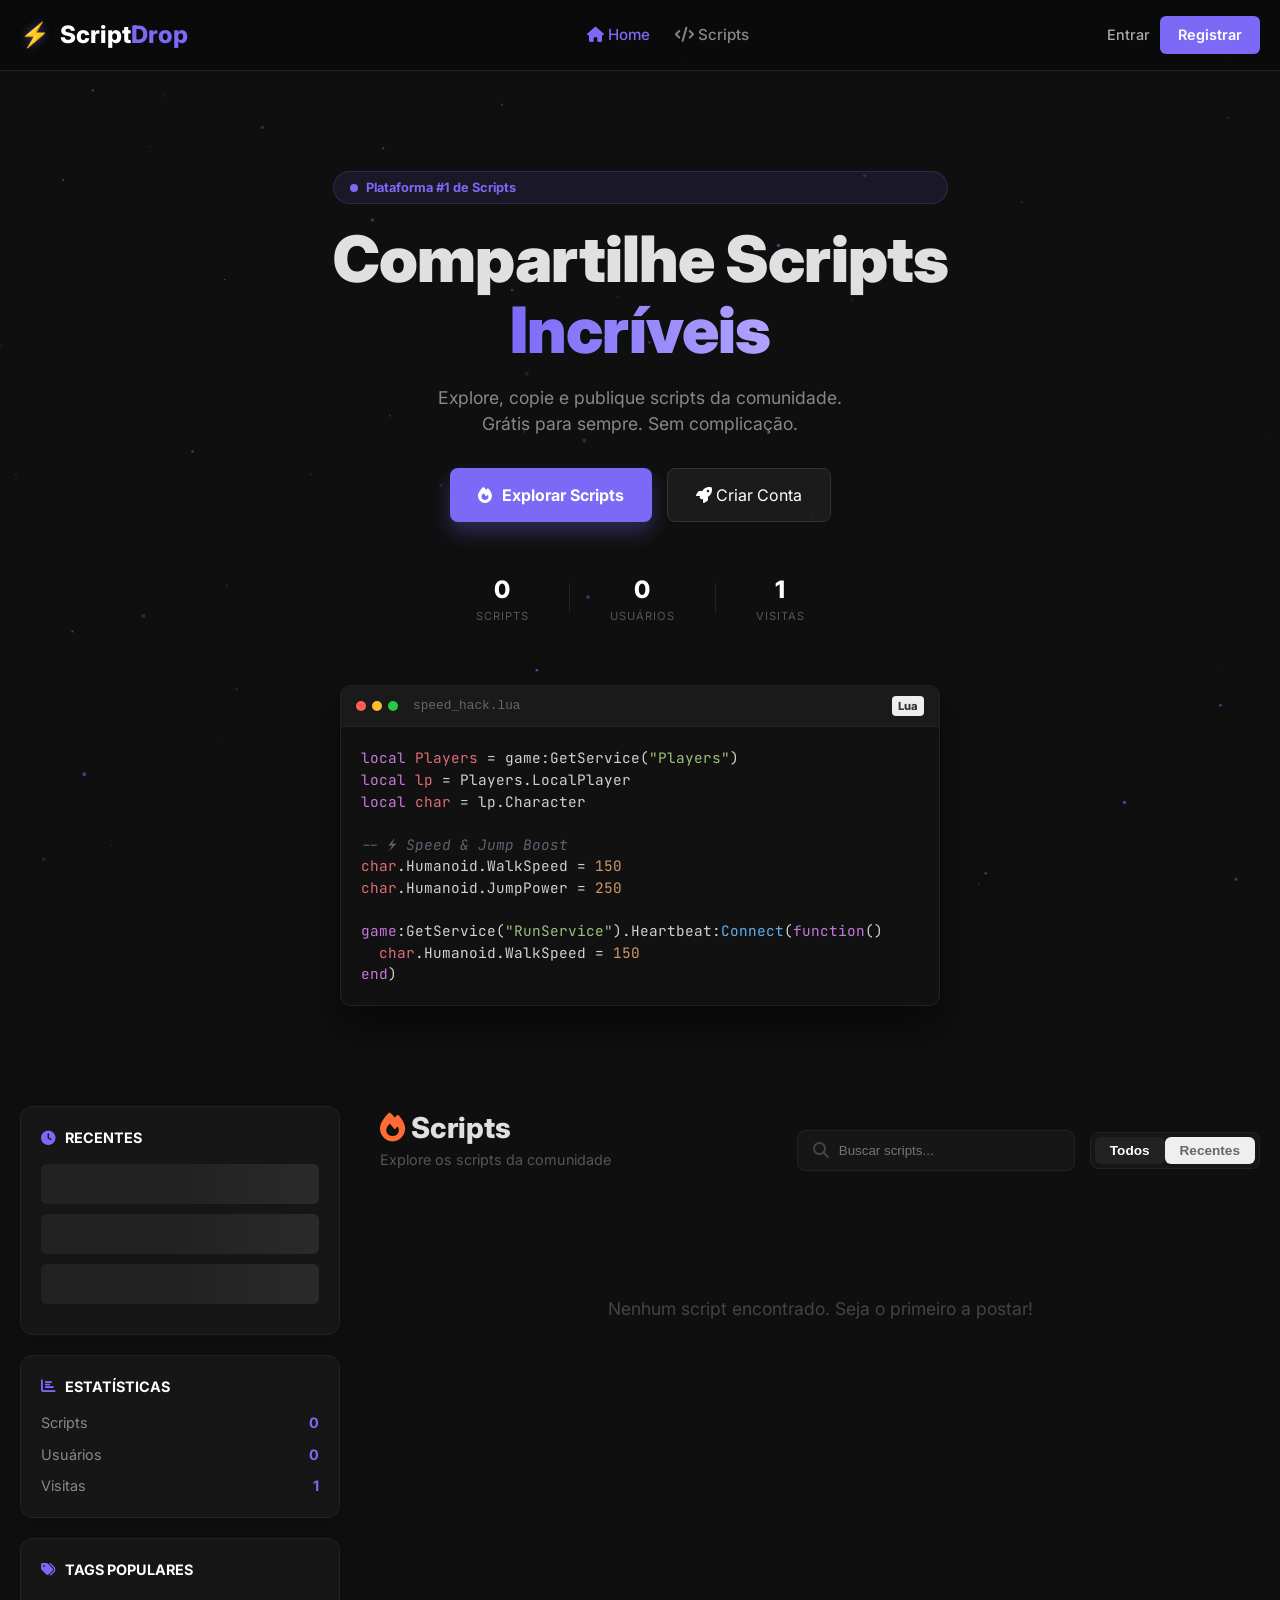
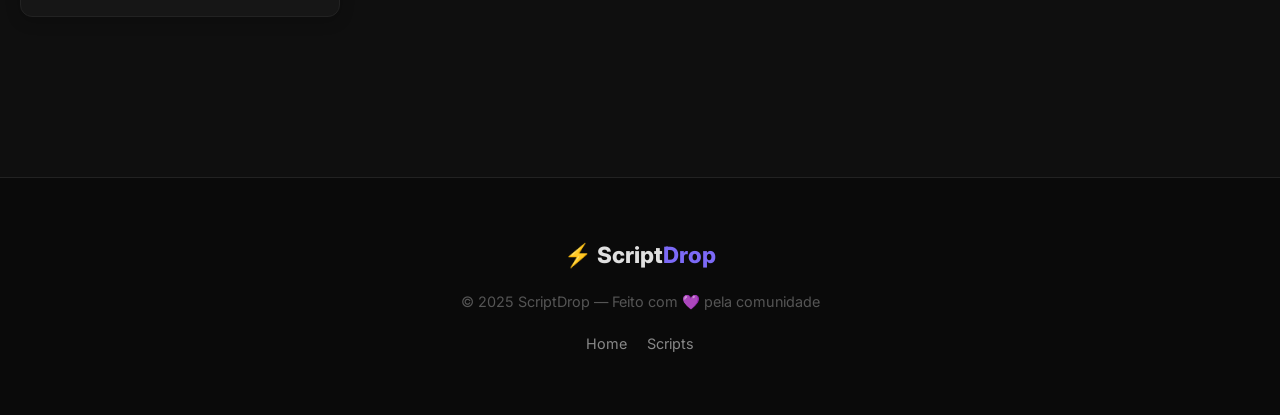
<file: index.html>
<!DOCTYPE html>
<html lang="pt-BR">
<head>
<meta charset="UTF-8"/>
<meta name="viewport" content="width=device-width,initial-scale=1"/>
<title>ScriptDrop — Scripts Premium</title>

<!-- Open Graph / Discord Rich Embed -->
<meta property="og:type" content="website">
<meta property="og:site_name" content="ScriptDrop">
<meta property="og:title" content="ScriptDrop — Plataforma #1 de Scripts">
<meta property="og:description" content="Explore, copie e publique scripts premium da comunidade. Grátis, rápido e seguro.">
<meta property="og:image" content="https://raw.githubusercontent.com/PKHHonors/ScriptDrop/main/preview-banner.png"> <!-- Substitua por uma URL de imagem real se possível -->
<meta property="og:url" content="https://scriptdrop.com">
<meta name="theme-color" content="#7c6af7">
<meta name="twitter:card" content="summary_large_image">

<link rel="icon" type="image/svg+xml" href="favicon.svg"/>
<link rel="stylesheet" href="style.css"/>
<link href="https://fonts.googleapis.com/css2?family=Inter:wght@300;400;500;600;700;800;900&family=JetBrains+Mono:wght@400;500;700&display=swap" rel="stylesheet"/>
<link rel="stylesheet" href="https://cdnjs.cloudflare.com/ajax/libs/font-awesome/6.5.0/css/all.min.css"/>
</head>
<body>

<!-- PARTICLES BG -->
<canvas id="particles"></canvas>

<!-- NAVBAR -->
<nav class="navbar" id="navbar">
  <div class="nav-inner">
    <a class="nav-logo" href="./">
      <div class="logo-glow">⚡</div>
      <span>Script<span class="acc">Drop</span></span>
    </a>
    <div class="nav-links">
      <a href="./" class="nl active"><i class="fas fa-home"></i> Home</a>
      <a href="#scripts" class="nl"><i class="fas fa-code"></i> Scripts</a>
    </div>
    <div class="nav-right">
      <div id="nav-guest" class="nav-auth">
        <a href="login" class="btn-ghost-sm">Entrar</a>
        <a href="register" class="btn-primary-sm">Registrar</a>
      </div>
      <div id="nav-logged" class="nav-user-area" style="display:none">
        <button class="btn-admin-nav" id="navAdminBtn" onclick="location.href='settings'"><i class="fas fa-crown"></i> Admin</button>
        <button class="btn-post-nav" onclick="openPostModal()"><i class="fas fa-plus"></i> Postar</button>
        <div class="nav-avatar-wrap" id="navAvatarWrap">
          <div class="nav-avatar" id="navAvatar"></div>
          <span id="navName"></span>
          <i class="fas fa-chevron-down nav-chev"></i>
          <div class="nav-dropdown" id="navDropdown">
            <a href="profile"><i class="fas fa-user"></i> Meu Perfil</a>
            <a href="settings"><i class="fas fa-cog"></i> Configurações</a>
            <div class="dd-divider"></div>
            <a onclick="logout()" style="color:#ff6b6b;cursor:pointer"><i class="fas fa-sign-out-alt"></i> Sair</a>
          </div>
        </div>
      </div>
    </div>
  </div>
</nav>

<!-- HERO -->
<section class="hero">
  <div class="hero-orbs">
    <div class="orb o1"></div>
    <div class="orb o2"></div>
    <div class="orb o3"></div>
  </div>
  <div class="hero-content">
    <div class="hero-badge animate-fade-up" style="animation-delay:.1s">
      <span class="pulse-dot"></span> Plataforma #1 de Scripts
    </div>
    <h1 class="hero-title animate-fade-up" style="animation-delay:.2s">
      Compartilhe Scripts<br/><span class="grad-text">Incríveis</span>
    </h1>
    <p class="hero-sub animate-fade-up" style="animation-delay:.3s">
      Explore, copie e publique scripts da comunidade.<br/>Grátis para sempre. Sem complicação.
    </p>
    <div class="hero-btns animate-fade-up" style="animation-delay:.4s">
      <a href="#scripts" class="btn-hero-primary"><i class="fas fa-fire"></i> Explorar Scripts</a>
      <a href="register" class="btn-hero-ghost"><i class="fas fa-rocket"></i> Criar Conta</a>
    </div>
    <div class="hero-stats animate-fade-up" style="animation-delay:.5s">
      <div class="hstat"><span id="statScripts" class="hstat-num">0</span><small>Scripts</small></div>
      <div class="hstat-sep"></div>
      <div class="hstat"><span id="statUsers" class="hstat-num">0</span><small>Usuários</small></div>
      <div class="hstat-sep"></div>
      <div class="hstat"><span id="statVisits" class="hstat-num">0</span><small>Visitas</small></div>
    </div>
  </div>
  <div class="hero-code animate-fade-up" style="animation-delay:.3s">
    <div class="code-win">
      <div class="code-bar">
        <div class="code-dots"><span class="cd r"></span><span class="cd y"></span><span class="cd g"></span></div>
        <span class="code-fname">speed_hack.lua</span>
        <span class="code-lang">Lua</span>
      </div>
      <pre class="code-body"><span class="t-kw">local</span> <span class="t-var">Players</span> = game:GetService(<span class="t-str">"Players"</span>)
<span class="t-kw">local</span> <span class="t-var">lp</span> = Players.LocalPlayer
<span class="t-kw">local</span> <span class="t-var">char</span> = lp.Character

<span class="t-cm">-- ⚡ Speed &amp; Jump Boost</span>
<span class="t-var">char</span>.Humanoid.WalkSpeed = <span class="t-num">150</span>
<span class="t-var">char</span>.Humanoid.JumpPower = <span class="t-num">250</span>

<span class="t-kw">game</span>:GetService(<span class="t-str">"RunService"</span>).Heartbeat:<span class="t-fn">Connect</span>(<span class="t-kw">function</span>()
  <span class="t-var">char</span>.Humanoid.WalkSpeed = <span class="t-num">150</span>
<span class="t-kw">end</span>)</pre>
    </div>
  </div>
</section>

<!-- MAIN CONTENT -->
<main class="main-wrap" id="scripts">
  <!-- SIDEBAR -->
  <aside class="sidebar">
    <div class="sidebar-card">
      <div class="sc-title"><i class="fas fa-clock"></i> Recentes</div>
      <div id="recentList"><div class="sk-item"></div><div class="sk-item"></div><div class="sk-item"></div></div>
    </div>
    <div class="sidebar-card">
      <div class="sc-title"><i class="fas fa-chart-bar"></i> Estatísticas</div>
      <div class="stats-list">
        <div class="stat-row"><span>Scripts</span><span id="sideStatScripts" class="stat-val">0</span></div>
        <div class="stat-row"><span>Usuários</span><span id="sideStatUsers" class="stat-val">0</span></div>
        <div class="stat-row"><span>Visitas</span><span id="sideStatVisits" class="stat-val">0</span></div>
      </div>
    </div>
    <div class="sidebar-card">
      <div class="sc-title"><i class="fas fa-tags"></i> Tags Populares</div>
      <div class="tags-cloud" id="tagCloud"></div>
    </div>
  </aside>

  <!-- FEED -->
  <section class="feed-area">
    <div class="feed-top">
      <div>
        <h2 class="feed-title"><i class="fas fa-fire" style="color:#ff6b35"></i> Scripts</h2>
        <p class="feed-sub">Explore os scripts da comunidade</p>
      </div>
      <div class="feed-controls">
        <div class="search-wrap">
          <i class="fas fa-search"></i>
          <input type="text" id="searchInput" placeholder="Buscar scripts..." oninput="renderFeed()"/>
        </div>
        <div class="filter-tabs">
          <button class="ftab active" onclick="setFilter('all',this)">Todos</button>
          <button class="ftab" onclick="setFilter('recent',this)">Recentes</button>
        </div>
      </div>
    </div>
    <div id="scriptGrid" class="script-grid"></div>
  </section>
</main>

<!-- MODAL POSTAR -->
<div class="modal-bg" id="postModal">
  <div class="modal-box animate-scale">
    <div class="modal-head">
      <h3><i class="fas fa-upload"></i> Publicar Script</h3>
      <button class="modal-x" onclick="closePostModal()"><i class="fas fa-times"></i></button>
    </div>
    <div class="modal-body">
      <div class="fg"><label>Título *</label><input id="mTitle" placeholder="Ex: Speed Hack — Blox Fruits"/></div>
      <div class="fg"><label>Jogo / Categoria *</label><input id="mGame" placeholder="Ex: Blox Fruits, Universal..."/></div>
      <div class="fg"><label>Tags <span class="opt">(separadas por vírgula)</span></label><input id="mTags" placeholder="Ex: speed, hack, op"/></div>
      <div class="fg"><label>Imagem de Capa <span class="opt">(URL)</span></label><input id="mImage" placeholder="https://..."/></div>
      <div class="fg"><label>Descrição</label><input id="mDesc" placeholder="O que esse script faz?"/></div>
      <div class="fg"><label>Script (Código) *</label><textarea id="mCode" placeholder="Cole o script aqui..."></textarea></div>
      <button class="btn-submit" onclick="submitPost()"><i class="fas fa-paper-plane"></i> Publicar</button>
    </div>
  </div>
</div>

<!-- FOOTER -->
<footer class="footer">
  <div class="footer-inner">
    <div class="footer-logo">⚡ Script<span class="acc">Drop</span></div>
    <p>© 2025 ScriptDrop — Feito com 💜 pela comunidade</p>
    <div class="footer-links">
      <a href="./">Home</a>
      <a href="#scripts">Scripts</a>
    </div>
  </div>
</footer>

<script src="app.js"></script>
</body>
</html>
</file>
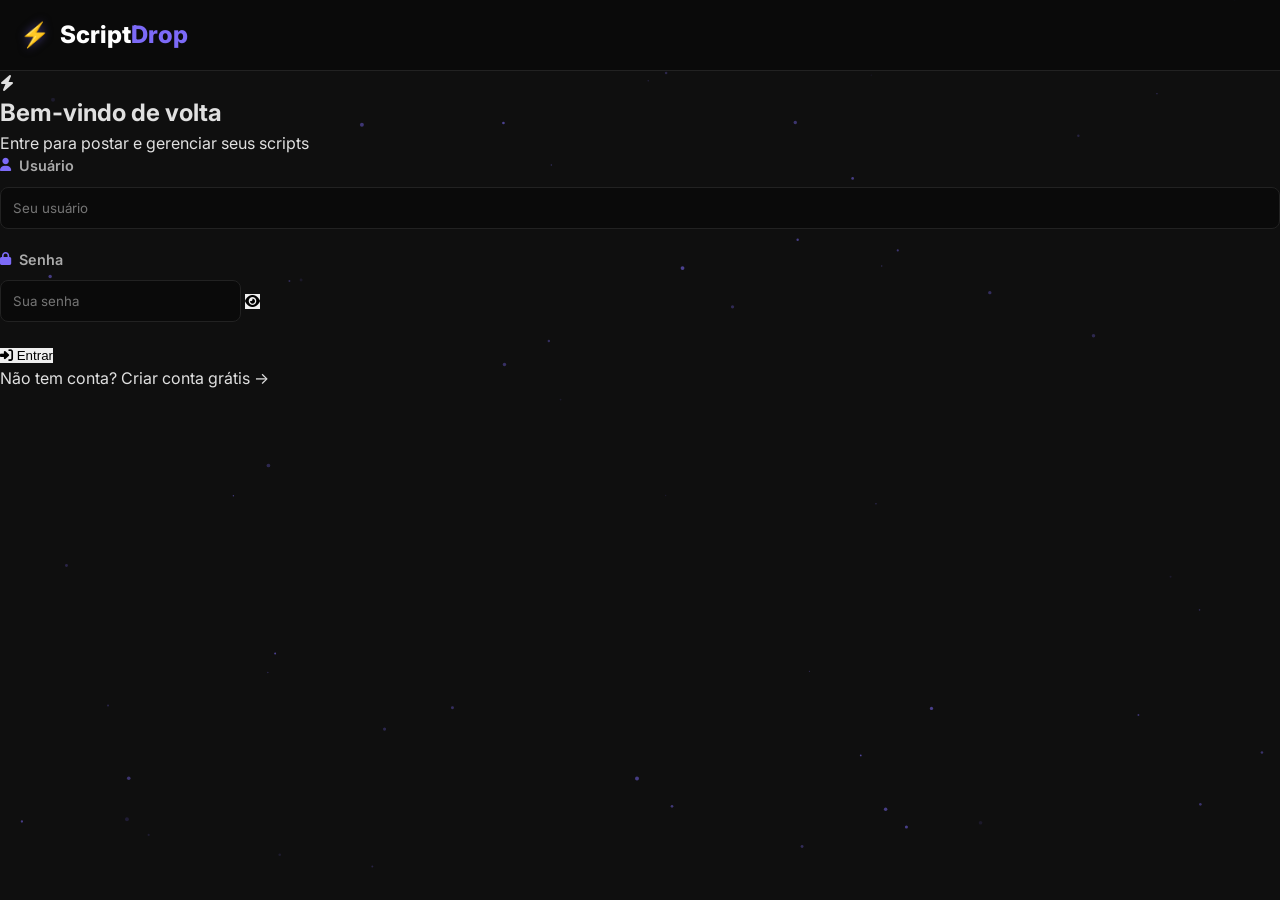
<file: login.html>
<!DOCTYPE html>
<html lang="pt-BR">
<head>
<meta charset="UTF-8"/>
<meta name="viewport" content="width=device-width,initial-scale=1"/>
<title>Login — ScriptDrop</title>

<!-- Open Graph / Discord Rich Embed -->
<meta property="og:site_name" content="ScriptDrop">
<meta property="og:title" content="Entrar no ScriptDrop">
<meta property="og:description" content="Faça login para gerenciar seus scripts e interagir com a comunidade.">
<meta name="theme-color" content="#7c6af7">

<link rel="icon" type="image/svg+xml" href="favicon.svg"/>
<link rel="stylesheet" href="style.css"/>
<link href="https://fonts.googleapis.com/css2?family=Inter:wght@300;400;500;600;700;800;900&family=JetBrains+Mono:wght@400;500;700&display=swap" rel="stylesheet"/>
<link rel="stylesheet" href="https://cdnjs.cloudflare.com/ajax/libs/font-awesome/6.5.0/css/all.min.css"/>
</head>
<body class="auth-body">
<canvas id="particles"></canvas>
<div class="auth-orbs"><div class="orb o1"></div><div class="orb o2"></div><div class="orb o3"></div></div>

<nav class="navbar">
  <div class="nav-inner">
    <a class="nav-logo" href="./"><div class="logo-glow">⚡</div><span>Script<span class="acc">Drop</span></span></a>
  </div>
</nav>

<main class="auth-main">
  <div class="auth-card animate-scale">
    <div class="auth-icon-wrap"><div class="auth-icon"><i class="fas fa-bolt"></i></div></div>
    <h2 class="auth-title">Bem-vindo de volta</h2>
    <p class="auth-sub">Entre para postar e gerenciar seus scripts</p>
    <div class="fg">
      <label><i class="fas fa-user"></i> Usuário</label>
      <input type="text" id="username" placeholder="Seu usuário" autocomplete="off"/>
    </div>
    <div class="fg">
      <label><i class="fas fa-lock"></i> Senha</label>
      <div class="input-eye">
        <input type="password" id="password" placeholder="Sua senha" onkeydown="if(event.key==='Enter')login()"/>
        <button class="eye-btn" onclick="togglePass('password',this)"><i class="fas fa-eye"></i></button>
      </div>
    </div>
    <p id="error" class="err-msg"></p>
    <button class="btn-auth" onclick="login()"><i class="fas fa-sign-in-alt"></i> Entrar</button>
    <p class="auth-switch">Não tem conta? <a href="register">Criar conta grátis →</a></p>
  </div>
</main>

<script src="app.js"></script>
</body>
</html>
</file>
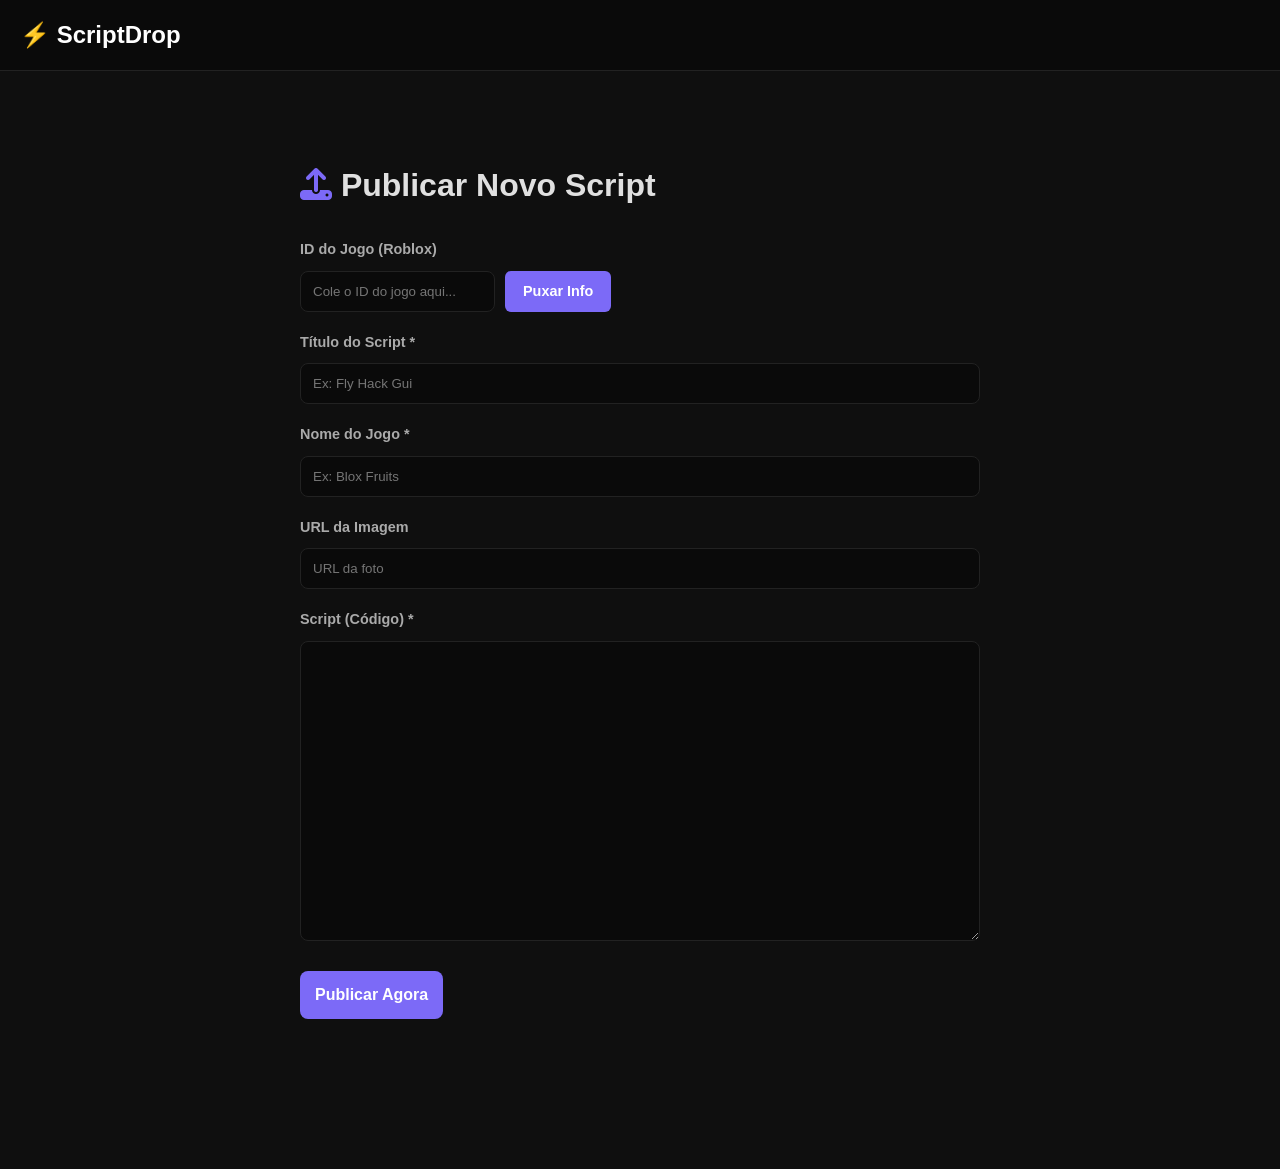
<file: post.html>
<!DOCTYPE html>
<html lang="pt-BR">
<head>
<meta charset="UTF-8"/><title>Postar Script — ScriptDrop</title>
<link rel="stylesheet" href="style.css"/>
<link rel="stylesheet" href="https://cdnjs.cloudflare.com/ajax/libs/font-awesome/6.5.0/css/all.min.css"/>
</head>
<body>
<nav class="navbar"><div class="nav-inner"><a class="nav-logo" href="./">⚡ ScriptDrop</a></div></nav>
<div class="main-wrap" style="display:block; max-width:800px; margin: 50px auto;">
  <div class="settings-card" style="padding:40px">
    <h1 style="margin-bottom:30px"><i class="fas fa-upload" style="color:#7c6af7"></i> Publicar Novo Script</h1>
    <div class="fg">
      <label>ID do Jogo (Roblox)</label>
      <div style="display:flex; gap:10px">
        <input id="mGameId" placeholder="Cole o ID do jogo aqui...">
        <button class="btn-primary-sm" onclick="autoFetchGame()">Puxar Info</button>
      </div>
    </div>
    <div class="fg"><label>Título do Script *</label><input id="mTitle" placeholder="Ex: Fly Hack Gui"></div>
    <div class="fg"><label>Nome do Jogo *</label><input id="mGame" placeholder="Ex: Blox Fruits"></div>
    <div class="fg"><label>URL da Imagem</label><input id="mImage" placeholder="URL da foto"></div>
    <div class="fg"><label>Script (Código) *</label><textarea id="mCode" style="height:300px"></textarea></div>
    <button class="btn-submit" onclick="submitPost()">Publicar Agora</button>
  </div>
</div>
<script src="app.js"></script>
<script>
async function autoFetchGame() {
  const id = document.getElementById('mGameId').value.trim();
  if(!id) return;
  showNotification("Buscando dados do Roblox...");
  const gameInfo = await fetchRobloxGame(id);
  if(gameInfo) {
    document.getElementById('mGame').value = gameInfo.name;
    document.getElementById('mImage').value = gameInfo.image;
    showNotification("Dados carregados!");
  } else {
    showNotification("Não consegui encontrar o jogo.", "error");
  }
}
</script>
</body>
</html>
</file>
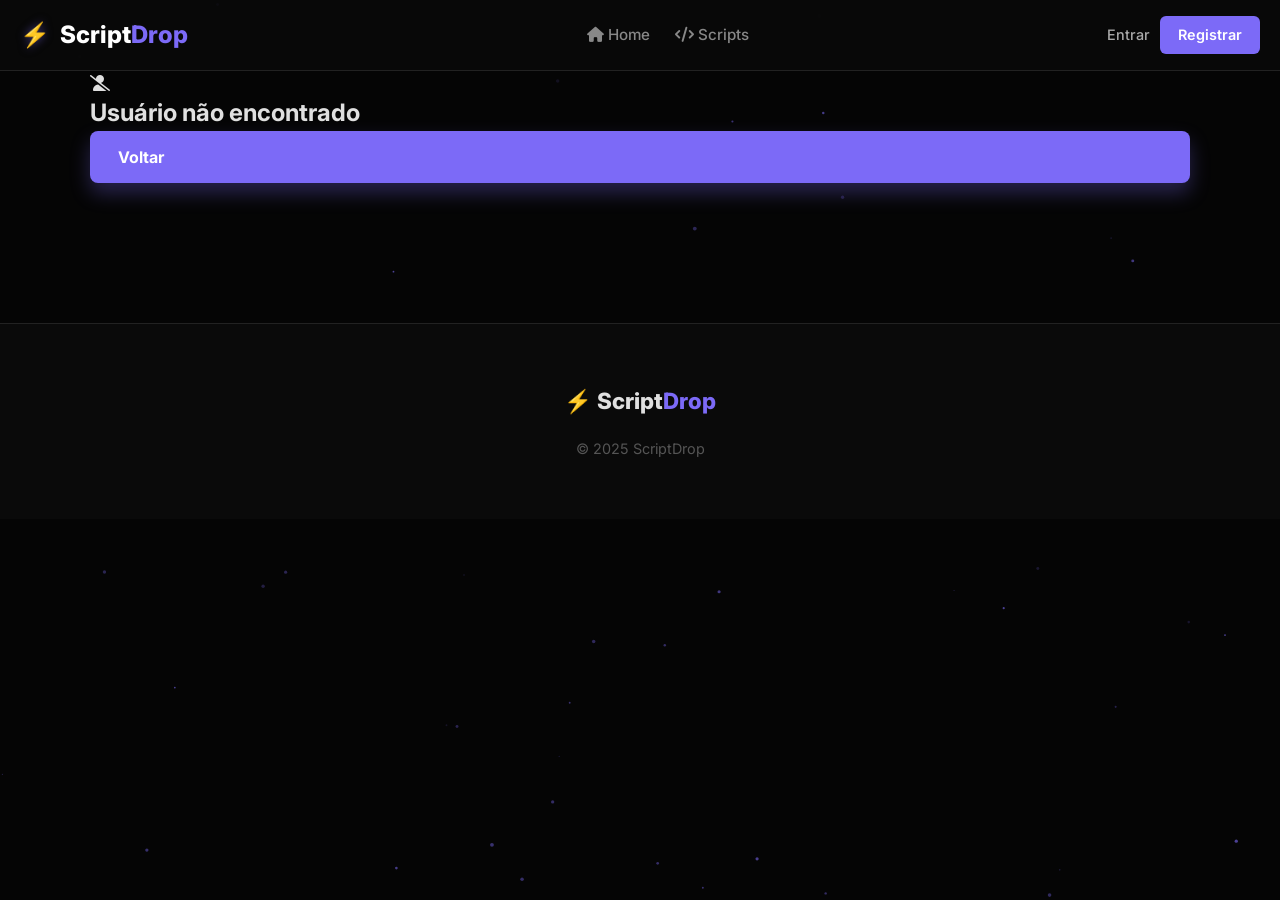
<file: profile.html>
<!DOCTYPE html>
<html lang="pt-BR">
<head>
<meta charset="UTF-8"/>
<meta name="viewport" content="width=device-width,initial-scale=1"/>
<title>Perfil — ScriptDrop</title>

<!-- Open Graph / Discord Rich Embed -->
<meta property="og:type" content="profile">
<meta property="og:site_name" content="ScriptDrop">
<meta property="og:title" content="Ver Perfil no ScriptDrop">
<meta property="og:description" content="Confira os scripts e conquistas deste usuário na comunidade ScriptDrop.">
<meta property="og:image" content="https://raw.githubusercontent.com/PKHHonors/ScriptDrop/main/preview-banner.png">
<meta name="theme-color" content="#7c6af7">
<meta name="twitter:card" content="summary">

<link rel="icon" type="image/svg+xml" href="favicon.svg"/>
<link rel="stylesheet" href="style.css"/>
<link href="https://fonts.googleapis.com/css2?family=Inter:wght@300;400;500;600;700;800;900&family=JetBrains+Mono:wght@400;500;700&display=swap" rel="stylesheet"/>
<link rel="stylesheet" href="https://cdnjs.cloudflare.com/ajax/libs/font-awesome/6.5.0/css/all.min.css"/>
</head>
<style>
  :root {
    --glass: rgba(22, 22, 22, 0.8);
    --border: rgba(255, 255, 255, 0.1);
    --primary: #7c6af7;
  }
  
  body { background: #050505; }

  #profileWrap {
    animation: fadeUp 0.8s ease;
    max-width: 1100px;
    margin: 0 auto;
    padding: 0 0 60px 0;
  }

  .profile-banner {
    height: 320px !important;
    background: linear-gradient(135deg, #121212, #000);
    border-bottom: 1px solid var(--border);
    overflow: hidden;
    width: 100%;
    background-size: cover !important;
    background-position: center !important;
  }

  .profile-header {
    display: flex;
    flex-direction: row;
    align-items: center;
    background: var(--glass);
    backdrop-filter: blur(20px);
    border: 1px solid var(--border);
    border-radius: 24px;
    padding: 40px;
    gap: 35px;
    margin: -100px 20px 0 20px;
    box-shadow: 0 25px 50px rgba(0,0,0,0.6);
    position: relative;
    z-index: 10;
  }

  .profile-av-wrap { flex-shrink: 0; }

  .profile-av {
    width: 160px !important;
    height: 160px !important;
    border-radius: 40px !important;
    border: 6px solid #161616 !important;
    font-size: 3rem !important;
    background: var(--primary);
    color: #fff;
    font-weight: 800;
    box-shadow: 0 10px 20px rgba(0,0,0,0.3);
    display: flex;
    align-items: center;
    justify-content: center;
    overflow: hidden;
    flex-shrink: 0;
    transition: transform 0.3s ease;
  }
  .profile-av:hover { transform: scale(1.05) rotate(-2deg); }
  .profile-av img { width: 100%; height: 100%; object-fit: cover; }

  .profile-info { flex-grow: 1; }
  
  .profile-name-row { 
    display: flex; 
    align-items: center; 
    gap: 15px; 
    margin-bottom: 12px;
    flex-wrap: wrap;
  }
  
  .profile-name { font-size: 2.8rem; font-weight: 950; margin: 0; line-height: 1; letter-spacing: -1px; }
  .profile-badge { background: linear-gradient(135deg, var(--primary), #a855f7); color: #fff; padding: 6px 14px; border-radius: 8px; font-size: 0.8rem; font-weight: 800; text-transform: uppercase; letter-spacing: 0.5px; box-shadow: 0 4px 15px rgba(124, 106, 247, 0.3); }
  
  .profile-bio { color: #888; font-size: 1.1rem; margin-bottom: 25px; max-width: 650px; line-height: 1.6; }

  .profile-stats-row { display: flex; gap: 30px; }
  .pstat { display: flex; flex-direction: column; align-items: flex-start; }
  .pstat span { font-size: 1.5rem; font-weight: 900; color: #fff; line-height: 1.2; }
  .pstat small { color: #444; text-transform: uppercase; font-size: 0.7rem; font-weight: 800; letter-spacing: 1px; }

  .btn-edit-profile {
    background: rgba(124, 106, 247, 0.1);
    border: 1px solid var(--border);
    color: #fff;
    display: flex; align-items: center; gap: 8px;
    padding: 12px 20px;
    border-radius: 12px;
    height: fit-content;
    font-weight: 700;
  }
  .btn-edit-profile:hover { background: var(--primary); transform: translateY(-3px); }

  /* Discord Badge & Tooltip */
  .discord-badge { 
    background: #5865F2; 
    color: #fff; 
    padding: 6px 12px; 
    border-radius: 8px; 
    font-size: 0.8rem; 
    font-weight: 800; 
    display: flex; 
    align-items: center; 
    gap: 8px; 
    cursor: help;
    position: relative;
  }
  .discord-badge::after {
    content: "Badge ganha ao conectar sua conta com o Bot oficial do ScriptDrop!";
    position: absolute; bottom: 125%; left: 50%; transform: translateX(-50%);
    background: #111; color: #fff; padding: 10px; border-radius: 8px; font-size: 0.7rem;
    width: 180px; text-align: center; opacity: 0; visibility: hidden; transition: 0.3s; z-index: 100; border: 1px solid var(--border);
  }
  .discord-badge:hover::after { opacity: 1; visibility: visible; }

  /* Discord Card abaixo da Bio */
  .discord-info-card {
    display: flex; align-items: center; gap: 12px;
    background: rgba(88, 101, 242, 0.1);
    border: 1px solid rgba(88, 101, 242, 0.2);
    padding: 8px 16px; border-radius: 50px;
    width: fit-content; margin-top: 15px;
    animation: fadeIn 0.5s ease;
  }
  .discord-info-card img { width: 24px; height: 24px; border-radius: 50%; }
  .discord-info-card span { font-size: 0.9rem; font-weight: 600; color: #dee2e6; }

  .profile-scripts { margin-top: 50px; padding: 0 20px; }
  .profile-scripts .feed-title { margin-bottom: 30px; font-size: 1.8rem; }

  @media (max-width: 800px) {
    .profile-header { flex-direction: column; align-items: center; text-align: center; gap: 20px; padding: 30px; }
    .profile-stats-row { justify-content: center; gap: 40px; }
    .profile-name-row { justify-content: center; }
  }
</style>
<body>
<canvas id="particles"></canvas>

<nav class="navbar" id="navbar">
  <div class="nav-inner">
    <a class="nav-logo" href="./"><div class="logo-glow">⚡</div><span>Script<span class="acc">Drop</span></span></a>
    <div class="nav-links">
      <a href="./" class="nl"><i class="fas fa-home"></i> Home</a>
      <a href="./#scripts" class="nl"><i class="fas fa-code"></i> Scripts</a>
    </div>
    <div class="nav-right">
      <div id="nav-guest" class="nav-auth">
        <a href="login" class="btn-ghost-sm">Entrar</a>
        <a href="register" class="btn-primary-sm">Registrar</a>
      </div>
      <div id="nav-logged" class="nav-user-area" style="display:none">
        <button class="btn-admin-nav" id="navAdminBtn" onclick="location.href='settings'"><i class="fas fa-crown"></i> Admin</button>
        <button class="btn-post-nav" onclick="window.location='./'"><i class="fas fa-plus"></i> Postar</button>
        <div class="nav-avatar-wrap" id="navAvatarWrap">
          <div class="nav-avatar" id="navAvatar"></div>
          <span id="navName"></span>
          <i class="fas fa-chevron-down nav-chev"></i>
          <div class="nav-dropdown" id="navDropdown">
            <a href="profile"><i class="fas fa-user"></i> Meu Perfil</a>
            <a href="settings"><i class="fas fa-cog"></i> Configurações</a>
            <div class="dd-divider"></div>
            <a onclick="logout()" style="color:#ff6b6b;cursor:pointer"><i class="fas fa-sign-out-alt"></i> Sair</a>
          </div>
        </div>
      </div>
    </div>
  </div>
</nav>

<div id="profileWrap"></div>

<!-- EDIT MODAL -->
<div class="modal-bg" id="editModal">
  <div class="modal-box animate-scale" style="max-width:520px">
    <div class="modal-head">
      <h3><i class="fas fa-paint-brush"></i> Editar Perfil</h3>
      <button class="modal-x" onclick="closeEditModal()"><i class="fas fa-times"></i></button>
    </div>
    <div class="modal-body">
      <div class="fg"><label>Bio</label><input id="editBio" placeholder="Fale sobre você..."/></div>
      <div class="fg"><label>URL do Avatar</label><input id="editAvatarURL" placeholder="https://..."/></div>
      <div class="fg"><label>URL do Banner <span class="opt">(imagem de fundo)</span></label><input id="editBanner" placeholder="https://..."/></div>
      <div class="fg"><label>Cor do Avatar</label>
        <div class="color-row">
          <input type="color" id="editColor" value="#7c6af7" class="color-pick"/>
          <div class="color-presets">
            <span class="cp" style="background:#7c6af7" onclick="setColor('#7c6af7')"></span>
            <span class="cp" style="background:#ff6b35" onclick="setColor('#ff6b35')"></span>
            <span class="cp" style="background:#00d4aa" onclick="setColor('#00d4aa')"></span>
            <span class="cp" style="background:#ff4757" onclick="setColor('#ff4757')"></span>
            <span class="cp" style="background:#ffd700" onclick="setColor('#ffd700')"></span>
            <span class="cp" style="background:#1e90ff" onclick="setColor('#1e90ff')"></span>
          </div>
        </div>
      </div>
      <div class="fg"><label>Cor do Nome</label>
        <div class="color-row">
          <input type="color" id="editNameColor" value="#ffffff" class="color-pick"/>
          <div class="color-presets">
            <span class="cp" style="background:#ffffff" onclick="setNameColor('#ffffff')"></span>
            <span class="cp" style="background:#7c6af7" onclick="setNameColor('#7c6af7')"></span>
            <span class="cp" style="background:#ff6b35" onclick="setNameColor('#ff6b35')"></span>
            <span class="cp" style="background:#00d4aa" onclick="setNameColor('#00d4aa')"></span>
            <span class="cp" style="background:#ffd700" onclick="setNameColor('#ffd700')"></span>
          </div>
        </div>
      </div>
      <button class="btn-submit" onclick="saveProfile()"><i class="fas fa-save"></i> Salvar Perfil</button>
    </div>
  </div>
</div>

<footer class="footer">
  <div class="footer-inner">
    <div class="footer-logo">⚡ Script<span class="acc">Drop</span></div>
    <p>© 2025 ScriptDrop</p>
  </div>
</footer>

<script src="app.js"></script>
<script>
function setColor(c){ document.getElementById('editColor').value=c; }
function setNameColor(c){ document.getElementById('editNameColor').value=c; }

function openEditModal(){
  const session = localStorage.getItem('session');
  const users = JSON.parse(localStorage.getItem('users')||'[]');
  const user = users.find(u=>u.username===session)||{};
  document.getElementById('editBio').value = user.bio||'';
  document.getElementById('editAvatarURL').value = user.avatarURL||'';
  document.getElementById('editBanner').value = user.banner||'';
  document.getElementById('editColor').value = user.avatarColor||'#7c6af7';
  document.getElementById('editNameColor').value = user.nameColor||'#ffffff';
  document.getElementById('editModal').classList.add('open');
}
function closeEditModal(){ document.getElementById('editModal').classList.remove('open'); }

function handleFile(input, targetId) {
  const file = input.files[0];
  if (!file) return;
  if (file.size > 15 * 1024 * 1024) { // Limite de 15MB
    showNotification("Arquivo muito grande! Máximo de 15MB permitido.", "error");
    input.value = "";
    return;
  }
  const reader = new FileReader();
  reader.onload = (e) => { document.getElementById(targetId).value = e.target.result; };
  reader.readAsDataURL(file);
}

function saveProfile(){
  const session = localStorage.getItem('session');
  const users = JSON.parse(localStorage.getItem('users')||'[]');
  const idx = users.findIndex(u=>u.username===session);
  if(idx===-1) return;
  users[idx].bio = document.getElementById('editBio').value.trim();
  users[idx].avatarURL = document.getElementById('editAvatarURL').value.trim();
  users[idx].banner = document.getElementById('editBanner').value.trim();
  users[idx].avatarColor = document.getElementById('editColor').value;
  users[idx].nameColor = document.getElementById('editNameColor').value;
  users[idx].profileMusic = document.getElementById('editMusic').value.trim();

  try {
    localStorage.setItem('users', JSON.stringify(users));
    closeEditModal();
    renderProfile();
    showNotification("Perfil atualizado!");
  } catch (e) {
    showNotification("Erro: O arquivo é muito pesado para o armazenamento do navegador. Tente um arquivo menor ou use uma URL.", "error");
  }
}

function renderProfile(){
  const params = new URLSearchParams(location.search);
  let targetUser = params.get('user');
  const session = localStorage.getItem('session');

  if (!targetUser) targetUser = session;

  // URL Cleaner: Transforma profile?user=alex em apenas /alex na barra de endereços
  if (targetUser && window.history.replaceState) {
    const cleanPath = window.location.pathname.replace(/profile(\.html)?$/, '');
    window.history.replaceState(null, '', cleanPath + targetUser);
  }

  const isOwn = targetUser === session;
  const users = JSON.parse(localStorage.getItem('users')||'[]');
  const user = users.find(u=>u.username===targetUser);
  const wrap = document.getElementById('profileWrap');

  if(!user){ wrap.innerHTML='<div class="sp-err"><i class="fas fa-user-slash"></i><h2>Usuário não encontrado</h2><a href="./" class="btn-hero-primary">Voltar</a></div>'; return; }

  const posts = JSON.parse(localStorage.getItem('posts')||'[]');
  const userPosts = posts.filter(p=>p.author===targetUser);
  const avatarColor = user.avatarColor||'#7c6af7';
  const nameColor = user.nameColor||'#ffffff';
  const banner = user.banner||'';
  const bio = user.bio||'Sem bio ainda.';
  const uid = user.id || 'N/A';
  const totalViews = userPosts.reduce((a,p)=>a+(p.views||0),0);

  // Define o banner (Imagem ou Vídeo) - CORREÇÃO DO ERRO
  const isVideoBanner = banner.startsWith('data:video') || banner.endsWith('.mp4') || banner.endsWith('.webm');
  const bannerHtml = isVideoBanner 
    ? `<video src="${escapeHtml(banner)}" class="profile-bg-video" autoplay loop muted playsinline></video>`
    : `<div class="profile-bg-overlay" ${banner?`style="background-image:url('${escapeHtml(banner)}')"`:''}></div>`;

  const isAlex = session === 'Alex';

  // Sistema de Badges Oficiais (Embaixo do nome)
  let badgesHtml = '<div class="badges-row">';
  if (uid === "937937001112555531") {
    badgesHtml += `<div class="badge-item" title="Owner & Founder">⚡</div>`;
  }
  if (user.discordUser) {
    badgesHtml += `<div class="badge-item" style="color:#5865F2" title="Usuário verificado pelo Discord"><i class="fab fa-discord"></i></div>`;
  }
  if (user.badges) {
    user.badges.forEach(b => {
      badgesHtml += `<div class="badge-item" title="${escapeHtml(b.desc)}">${b.icon}</div>`;
    });
  }
  badgesHtml += '</div>';

  const avatarContent = user.avatarURL 
    ? `<img src="${escapeHtml(user.avatarURL)}" style="width:100%;height:100%;object-fit:cover">`
    : targetUser.charAt(0).toUpperCase();

  wrap.innerHTML = `
  <div class="profile-banner" ${banner?`style="background-image:url('${escapeHtml(banner)}');background-size:cover;background-position:center"`:''}></div>
    <div class="profile-header">
      <div class="profile-av-wrap">
        <div class="profile-av" style="background:${avatarColor}">${avatarContent}</div>
      </div>
      <div class="profile-info">
        <div class="profile-name-row">
          <h1 class="profile-name" style="color:${nameColor}">${escapeHtml(targetUser)} ${user.isVerified ? '<span style="color:#1e90ff" title="Verificado">✅</span>' : ''}</h1>
          <div class="uid-tag" title="User ID: ${uid}"><i class="fas fa-tag"></i> #${uid}</div>
        </div>
        ${badgesHtml}
        <p class="profile-bio">${escapeHtml(bio)}</p>
        <div class="profile-stats-row">
          <div class="pstat"><span>${userPosts.length}</span><small>Scripts</small></div>
          <div class="pstat"><span>${totalViews}</span><small>Views</small></div>
        </div>
      </div>
      ${isOwn?`<button class="btn-edit-profile" onclick="openEditModal()"><i class="fas fa-paint-brush"></i> Editar Perfil</button>`:''}
    </div>
    <div class="profile-scripts">
      <h2 class="feed-title"><i class="fas fa-code" style="color:var(--primary)"></i> Scripts de ${escapeHtml(targetUser)}</h2>
      <div class="script-grid" id="profileGrid"></div>
    </div>`;

  const grid = document.getElementById('profileGrid');
  if(!userPosts.length){ grid.innerHTML='<p style="color:#555">Nenhum script publicado ainda.</p>'; return; }
  grid.innerHTML = userPosts.map(p=>buildCard(p)).join('');
}

function escapeHtml(s){return String(s).replace(/&/g,'&amp;').replace(/</g,'&lt;').replace(/>/g,'&gt;').replace(/"/g,'&quot;');}
function buildCard(p){
  const tags=(p.tags||[]).slice(0,3).map(t=>`<span class="tag-chip">${escapeHtml(t)}</span>`).join('');
  const img=p.image?`<div class="card-img"><img src="${escapeHtml(p.image)}" onerror="this.parentElement.style.display='none'"/></div>`:'';
  
  // Verifica se o dono do perfil é o dono do script para mostrar o botão de deletar
  const session = localStorage.getItem('session');
  const params = new URLSearchParams(location.search);
  const isOwnProfile = (params.get('user') || session) === session;

  return `
  <div class="script-card">
    ${isOwnProfile ? `<button class="btn-delete-script" onclick="deletePost(${p.id})"><i class="fas fa-trash"></i></button>` : ''}
    <div onclick="location.href='script?id=${p.id}'" style="cursor:pointer">
    ${img}
    <div class="card-body">
      <div class="card-game"><i class="fas fa-gamepad"></i> ${escapeHtml(p.game||'Universal')}</div>
      <div class="card-title">${escapeHtml(p.title)}</div>
      <div class="card-tags">${tags}</div>
      <div class="card-footer">
        <span class="card-author"><i class="fas fa-user"></i> ${escapeHtml(p.author)}</span>
        <span class="card-views"><i class="fas fa-eye"></i> ${p.views||0}</span>
      </div>
    </div>
    </div>
  </div>`;
}

renderProfile();
</script>
</body>
</html>
</file>
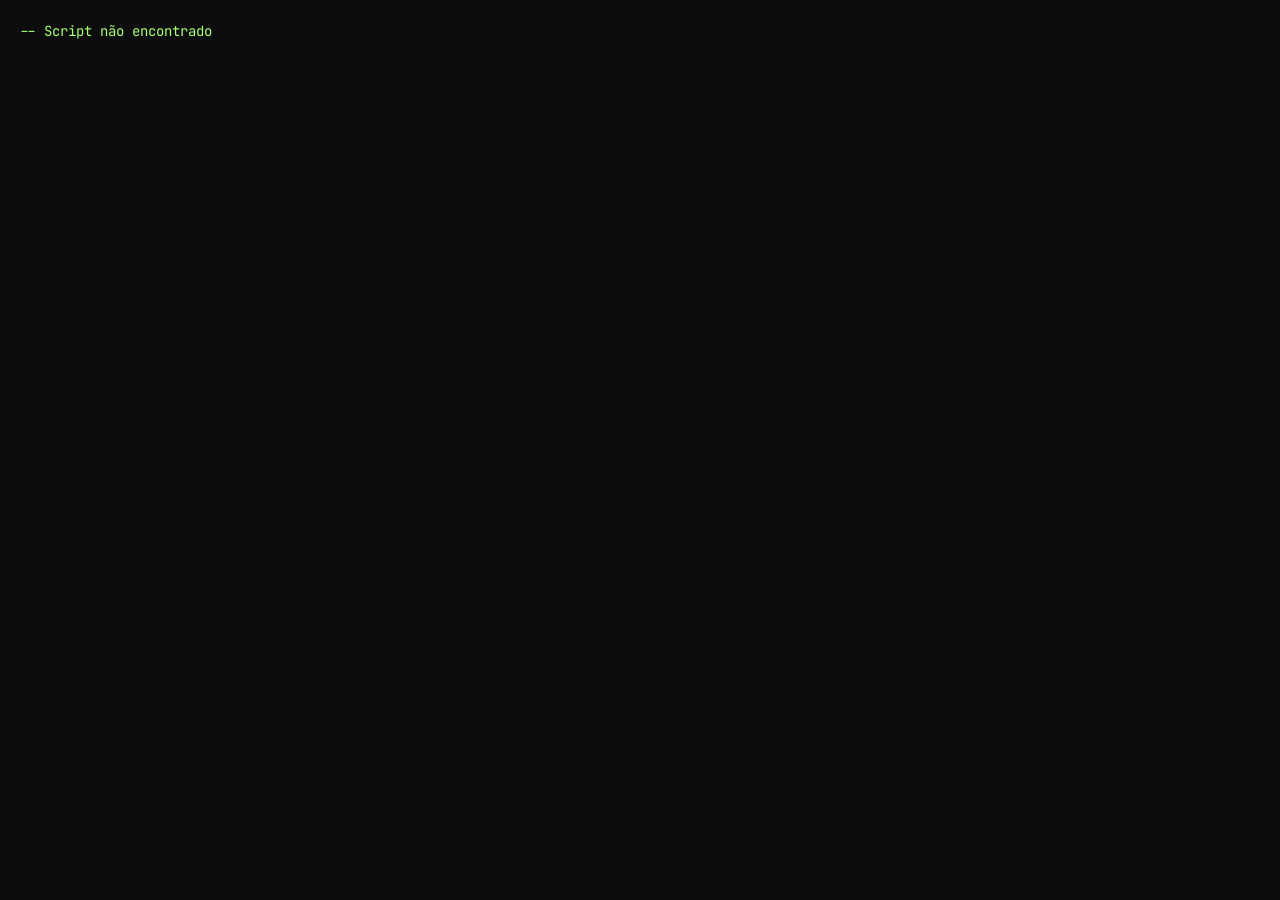
<file: raw.html>
<!DOCTYPE html>
<html lang="pt-BR">
<head>
<meta charset="UTF-8"/>
<title>Raw — ScriptDrop</title>
<link rel="icon" type="image/svg+xml" href="favicon.svg"/>
<style>
  *{margin:0;padding:0;box-sizing:border-box}
  body{background:#0d0d0d;color:#a8ff78;font-family:'JetBrains Mono',monospace;font-size:14px;padding:20px;white-space:pre-wrap;word-break:break-all;line-height:1.7}
</style>
<link href="https://fonts.googleapis.com/css2?family=JetBrains+Mono:wght@400&display=swap" rel="stylesheet"/>
</head>
<body id="rawBody">Carregando...
<script>
const id = parseInt(new URLSearchParams(location.search).get('id'));
const posts = JSON.parse(localStorage.getItem('posts')||'[]');
const post = posts.find(p=>p.id===id);
document.getElementById('rawBody').textContent = post ? post.code : '-- Script não encontrado';
</script>
</body>
</html>
</file>
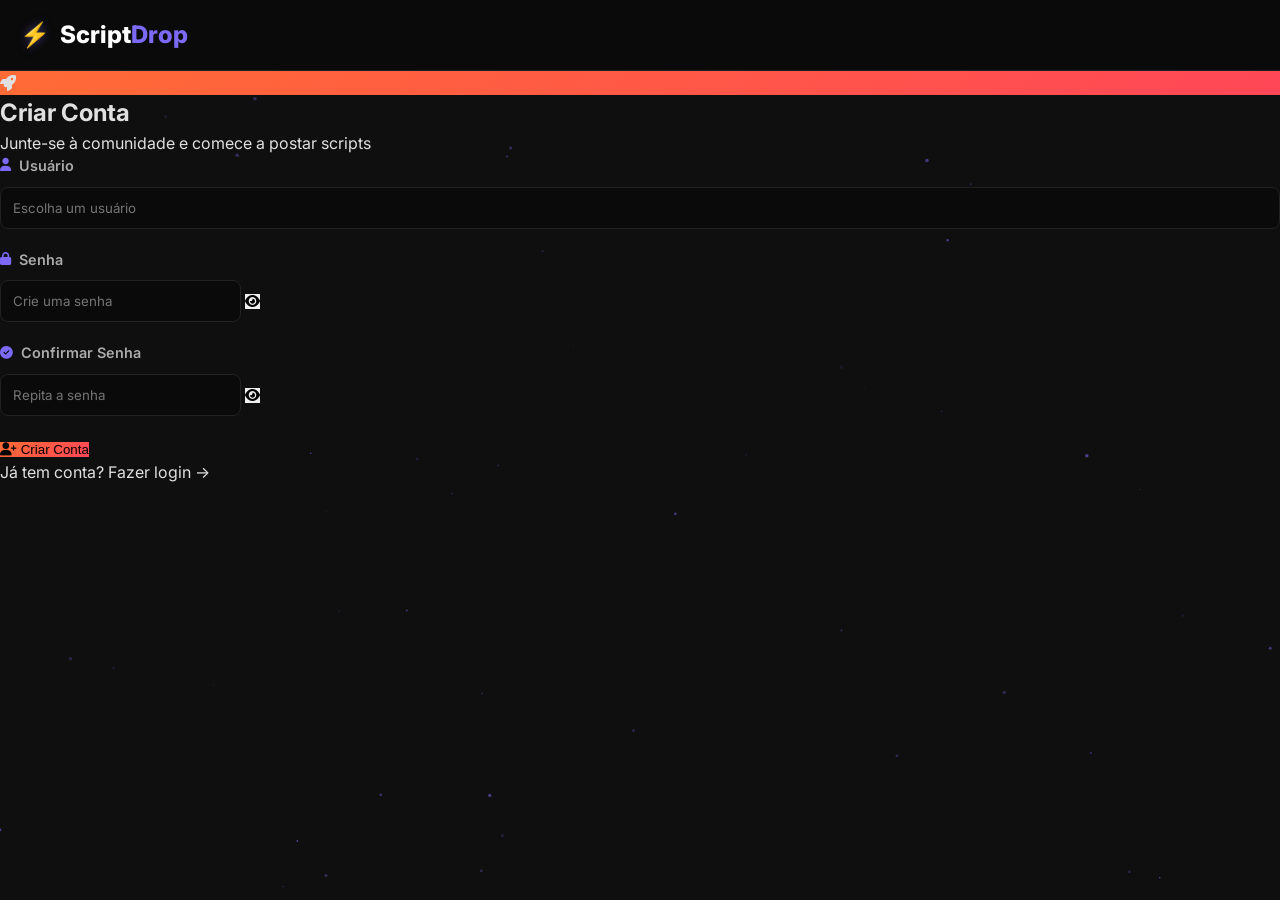
<file: register.html>
<!DOCTYPE html>
<html lang="pt-BR">
<head>
<meta charset="UTF-8"/>
<meta name="viewport" content="width=device-width,initial-scale=1"/>
<title>Registrar — ScriptDrop</title>
<link rel="icon" type="image/svg+xml" href="favicon.svg"/>
<link rel="stylesheet" href="style.css"/>
<link href="https://fonts.googleapis.com/css2?family=Inter:wght@300;400;500;600;700;800;900&family=JetBrains+Mono:wght@400;500;700&display=swap" rel="stylesheet"/>
<link rel="stylesheet" href="https://cdnjs.cloudflare.com/ajax/libs/font-awesome/6.5.0/css/all.min.css"/>
</head>
<body class="auth-body">
<canvas id="particles"></canvas>
<div class="auth-orbs"><div class="orb o1"></div><div class="orb o2"></div><div class="orb o3"></div></div>

<nav class="navbar">
  <div class="nav-inner">
    <a class="nav-logo" href="index.html"><div class="logo-glow">⚡</div><span>Script<span class="acc">Drop</span></span></a>
  </div>
</nav>

<main class="auth-main">
  <div class="auth-card animate-scale">
    <div class="auth-icon-wrap"><div class="auth-icon" style="background:linear-gradient(135deg,#ff6b35,#ff4757)"><i class="fas fa-rocket"></i></div></div>
    <h2 class="auth-title">Criar Conta</h2>
    <p class="auth-sub">Junte-se à comunidade e comece a postar scripts</p>
    <div class="fg">
      <label><i class="fas fa-user"></i> Usuário</label>
      <input type="text" id="username" placeholder="Escolha um usuário" autocomplete="off"/>
    </div>
    <div class="fg">
      <label><i class="fas fa-lock"></i> Senha</label>
      <div class="input-eye">
        <input type="password" id="password" placeholder="Crie uma senha"/>
        <button class="eye-btn" onclick="togglePass('password',this)"><i class="fas fa-eye"></i></button>
      </div>
    </div>
    <div class="fg">
      <label><i class="fas fa-check-circle"></i> Confirmar Senha</label>
      <div class="input-eye">
        <input type="password" id="confirm" placeholder="Repita a senha" onkeydown="if(event.key==='Enter')register()"/>
        <button class="eye-btn" onclick="togglePass('confirm',this)"><i class="fas fa-eye"></i></button>
      </div>
    </div>
    <p id="error" class="err-msg"></p>
    <button class="btn-auth" style="background:linear-gradient(135deg,#ff6b35,#ff4757)" onclick="register()"><i class="fas fa-user-plus"></i> Criar Conta</button>
    <p class="auth-switch">Já tem conta? <a href="login">Fazer login →</a></p>
  </div>
</main>

<script src="app.js"></script>
</body>
</html>
</file>
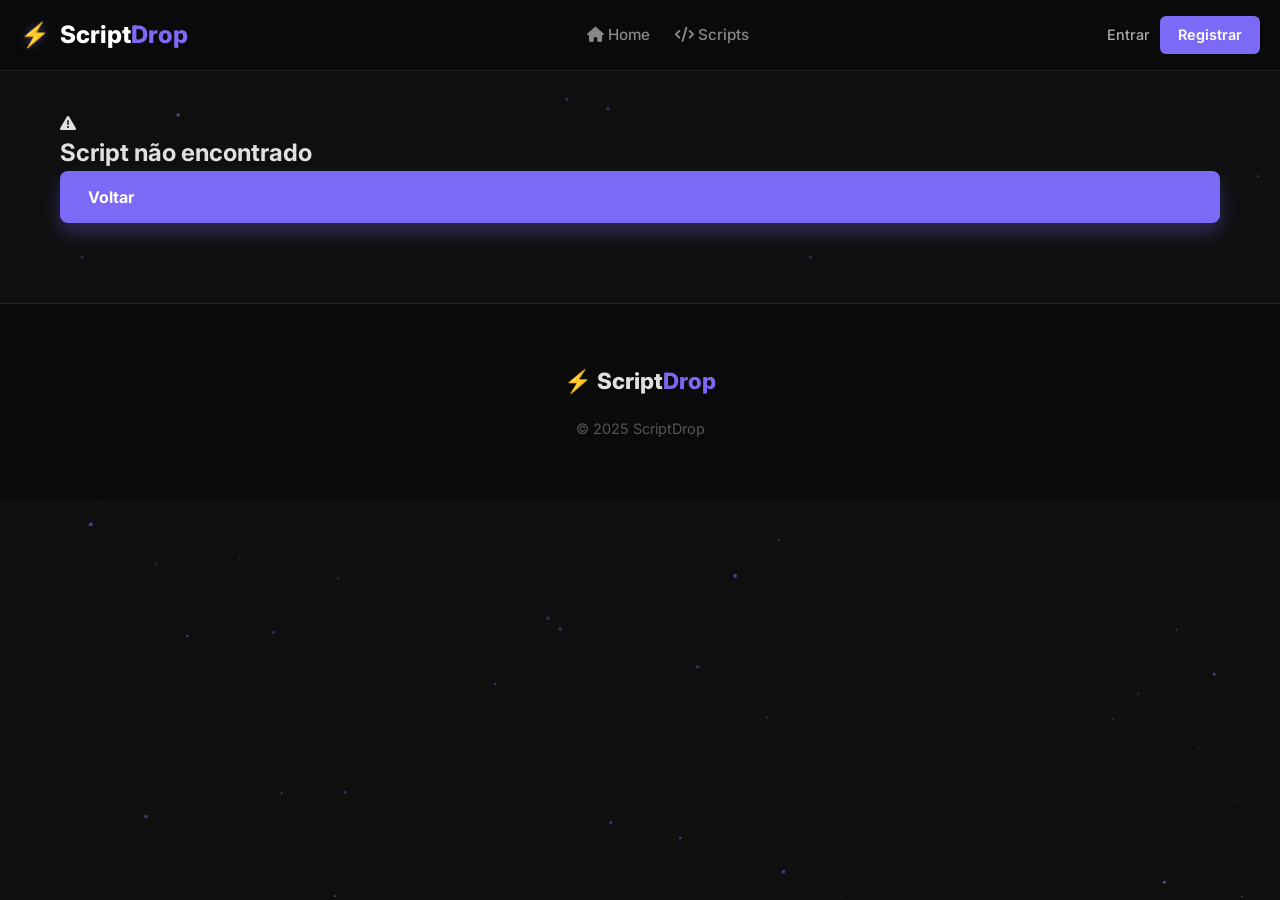
<file: script.html>
<!DOCTYPE html>
<html lang="pt-BR">
<head>
<meta charset="UTF-8"/>
<meta name="viewport" content="width=device-width,initial-scale=1"/>
<title>Script — ScriptDrop</title>

<!-- Open Graph / Discord Rich Embed -->
<meta property="og:type" content="article">
<meta property="og:site_name" content="ScriptDrop">
<meta property="og:title" content="Script Premium Encontrado">
<meta property="og:description" content="Veja os detalhes, código-fonte e instruções deste script no ScriptDrop.">
<meta property="og:image" content="https://raw.githubusercontent.com/PKHHonors/ScriptDrop/main/preview-banner.png">
<meta name="theme-color" content="#7c6af7">
<meta name="twitter:card" content="summary_large_image">

<link rel="icon" type="image/svg+xml" href="favicon.svg"/>
<link rel="stylesheet" href="style.css"/>
<link href="https://fonts.googleapis.com/css2?family=Inter:wght@300;400;500;600;700;800;900&family=JetBrains+Mono:wght@400;500;700&display=swap" rel="stylesheet"/>
<link rel="stylesheet" href="https://cdnjs.cloudflare.com/ajax/libs/font-awesome/6.5.0/css/all.min.css"/>
</head>
<body>
<canvas id="particles"></canvas>

<nav class="navbar" id="navbar">
  <div class="nav-inner">
    <a class="nav-logo" href="./"><div class="logo-glow">⚡</div><span>Script<span class="acc">Drop</span></span></a>
    <div class="nav-links">
      <a href="./" class="nl"><i class="fas fa-home"></i> Home</a>
      <a href="./#scripts" class="nl"><i class="fas fa-code"></i> Scripts</a>
    </div>
    <div class="nav-right">
      <div id="nav-guest" class="nav-auth">
        <a href="login" class="btn-ghost-sm">Entrar</a>
        <a href="register" class="btn-primary-sm">Registrar</a>
      </div>
      <div id="nav-logged" class="nav-user-area" style="display:none">
        <button class="btn-admin-nav" id="navAdminBtn" onclick="location.href='settings'"><i class="fas fa-crown"></i> Admin</button>
        <button class="btn-post-nav" onclick="window.location='./'"><i class="fas fa-plus"></i> Postar</button>
        <div class="nav-avatar-wrap" id="navAvatarWrap">
          <div class="nav-avatar" id="navAvatar"></div>
          <span id="navName"></span>
          <i class="fas fa-chevron-down nav-chev"></i>
          <div class="nav-dropdown" id="navDropdown">
            <a href="profile"><i class="fas fa-user"></i> Meu Perfil</a>
            <a href="settings"><i class="fas fa-cog"></i> Configurações</a>
            <div class="dd-divider"></div>
            <a onclick="logout()" style="color:#ff6b6b;cursor:pointer"><i class="fas fa-sign-out-alt"></i> Sair</a>
          </div>
        </div>
      </div>
    </div>
  </div>
</nav>

<div class="script-page-wrap" id="scriptPageWrap">
  <div class="sp-loading"><i class="fas fa-spinner fa-spin"></i> Carregando...</div>
</div>

<footer class="footer">
  <div class="footer-inner">
    <div class="footer-logo">⚡ Script<span class="acc">Drop</span></div>
    <p>© 2025 ScriptDrop</p>
  </div>
</footer>

<script src="app.js"></script>
<script>
(function(){
  const params = new URLSearchParams(location.search);
  const id = parseInt(params.get('id'));
  const posts = JSON.parse(localStorage.getItem('posts')||'[]');
  const post = posts.find(p=>p.id===id);
  const wrap = document.getElementById('scriptPageWrap');

  if(!post){ wrap.innerHTML='<div class="sp-err"><i class="fas fa-exclamation-triangle"></i><h2>Script não encontrado</h2><a href="./" class="btn-hero-primary">Voltar</a></div>'; return; }

  // increment views
  post.views = (post.views||0)+1;
  const idx = posts.findIndex(p=>p.id===id);
  posts[idx]=post;
  localStorage.setItem('posts',JSON.stringify(posts));

  const users = JSON.parse(localStorage.getItem('users')||'[]');
  const author = users.find(u=>u.username===post.author)||{};
  const authorBadges = renderBadgesHtml(author);

  const avatarColor = author.avatarColor||'#7c6af7';
  const avatarText = post.author.charAt(0).toUpperCase();
  const banner = author.banner||'';
  const bio = author.bio||'Sem bio.';
  const tagsHtml = (post.tags||[]).map(t=>`<span class="tag-chip">${escapeHtml(t)}</span>`).join('');
  const imgHtml = post.image ? `<div class="sp-cover"><img src="${escapeHtml(post.image)}" alt="cover" onerror="this.parentElement.style.display='none'"/></div>` : '';

  wrap.innerHTML = `
  <div class="sp-hero" ${banner?`style="background-image:url('${escapeHtml(banner)}');background-size:cover;background-position:center"`:''}></div>
  <div class="sp-content">
    <div class="sp-main">
      ${imgHtml}
      <div class="sp-header">
        <div class="sp-title-area">
          <h1 class="sp-title">${escapeHtml(post.title)} ${post.isVerifiedPost ? '<span style="color:#1e90ff" title="Verificado">✅</span>' : ''}</h1>
          <div class="sp-meta">
            <span><i class="fas fa-gamepad"></i> ${escapeHtml(post.game||'Universal')}</span>
            <span><i class="fas fa-eye"></i> ${post.views} views</span>
            <span><i class="fas fa-calendar"></i> ${post.date}</span>
          </div>
          <div class="sp-tags">${tagsHtml}</div>
        </div>
        <div class="sp-actions">
          <button class="btn-copy-big" id="copyBtn" onclick="copyScriptPage(${post.id})"><i class="fas fa-copy"></i> Copiar Script</button>
          <a href="raw?id=${post.id}" class="btn-raw" target="_blank"><i class="fas fa-file-code"></i> Raw</a>
        </div>
      </div>
      ${post.desc?`<div class="sp-desc"><h3><i class="fas fa-info-circle"></i> Descrição</h3><p>${escapeHtml(post.desc)}</p></div>`:''}
      <div class="sp-code-block">
        <div class="sp-code-bar">
          <span><i class="fas fa-code"></i> Script</span>
          <button onclick="copyScriptPage(${post.id})" id="copyBtn2"><i class="fas fa-copy"></i> Copiar</button>
        </div>
        <pre class="sp-code">${escapeHtml(post.code)}</pre>
      </div>
      <!-- Comentários -->
      <div class="comment-section">
        <h3><i class="fas fa-comments"></i> Comentários</h3>
        <div class="comment-input-wrap">
          <input type="text" id="cInput" placeholder="Escreva um comentário...">
          <button class="btn-send" onclick="addComment(${post.id})">Enviar</button>
        </div>
        <div id="commentList"></div>
      </div>
    </div>
    <aside class="sp-sidebar">
      <div class="sp-author-card">
        <div class="sp-author-banner" ${author.banner?`style="background-image:url('${escapeHtml(author.banner)}');background-size:cover"`:''}></div>
        <div class="sp-author-body">
          <div class="sp-author-av" style="background:${avatarColor}">${avatarText}</div>
          <div class="sp-author-name">${escapeHtml(post.author)}</div>
          <div class="sp-author-bio">${escapeHtml(bio)}</div>
          <a href="profile?user=${encodeURIComponent(post.author)}" class="btn-view-profile">Ver Perfil</a>
        </div>
      </div>
      <div class="sp-more-card">
        <div class="sc-title"><i class="fas fa-layer-group"></i> Mais Scripts</div>
        <div id="moreScripts"></div>
      </div>
    </aside>
  </div>`;

  // more scripts
  const more = posts.filter(p=>p.id!==id).slice(0,5);
  document.getElementById('moreScripts').innerHTML = more.length ? more.map(p=>`
    <a href="script?id=${p.id}" class="more-item">
      <div class="more-title">${escapeHtml(p.title)}</div>
      <div class="more-meta">${escapeHtml(p.author)} · ${escapeHtml(p.game||'Universal')}</div>
    </a>`).join('') : '<p style="color:#555;font-size:.85rem">Nenhum outro script.</p>';
})();

function copyScriptPage(id){
  const posts = JSON.parse(localStorage.getItem('posts')||'[]');
  const post = posts.find(p=>p.id===id);
  if(!post) return;
  navigator.clipboard.writeText(post.code).then(()=>{
    ['copyBtn','copyBtn2'].forEach(bid=>{
      const b=document.getElementById(bid);
      if(b){b.innerHTML='<i class="fas fa-check"></i> Copiado!';b.classList.add('copied');setTimeout(()=>{b.innerHTML='<i class="fas fa-copy"></i> Copiar Script';b.classList.remove('copied');},2000);}
    });
  });
}
function escapeHtml(s){return String(s).replace(/&/g,'&amp;').replace(/</g,'&lt;').replace(/>/g,'&gt;').replace(/"/g,'&quot;');}
</script>
</body>
</html>
</file>
<file: style.css>
/* ---- Reset & Base ---- */
* { 
  box-sizing: border-box; 
  margin: 0; 
  padding: 0; 
  scroll-behavior: smooth;
}

body {
  font-family: 'Inter', sans-serif;
  background: #0f0f0f;
  color: #e0e0e0;
  min-height: 100vh;
  overflow-x: hidden;
  line-height: 1.5;
  display: block; /* Garante que o body não se comporte como flex acidentalmente */
}

#particles {
  position: fixed;
  top: 0; left: 0; width: 100%; height: 100%;
  z-index: -1;
  pointer-events: none;
}

a { text-decoration: none; color: inherit; transition: all 0.2s ease; display: inline-block; }
button { cursor: pointer; border: none; outline: none; transition: all 0.3s ease; }

/* ---- Animations ---- */
@keyframes fadeUp {
  from { opacity: 0; transform: translateY(20px); }
  to { opacity: 1; transform: translateY(0); }
}

@keyframes scaleIn {
  from { opacity: 0; transform: scale(0.9); }
  to { opacity: 1; transform: scale(1); }
}

@keyframes pulseGlow {
  0% { box-shadow: 0 0 5px rgba(124, 106, 247, 0.2); }
  50% { box-shadow: 0 0 15px rgba(124, 106, 247, 0.5); }
  100% { box-shadow: 0 0 5px rgba(124, 106, 247, 0.2); }
}

.animate-fade-up { animation: fadeUp 0.6s ease forwards; opacity: 0; }
.animate-scale { animation: scaleIn 0.3s ease forwards; }

/* ---- Navigation ---- */
.navbar {
  position: sticky;
  top: 0;
  z-index: 1000;
  background: rgba(10, 10, 10, 0.85);
  backdrop-filter: blur(12px);
  border-bottom: 1px solid #222;
}

.nav-inner {
  max-width: 1300px;
  margin: 0 auto;
  padding: 0 20px;
  height: 70px;
  display: flex;
  justify-content: space-between;
  align-items: center;
}

.nav-logo {
  font-size: 1.5rem;
  font-weight: 800;
  display: flex;
  align-items: center;
  gap: 10px;
  color: #fff;
}

.logo-glow { color: #7c6af7; text-shadow: 0 0 10px rgba(124, 106, 247, 0.5); }
.acc { color: #7c6af7; }
.nav-links { display: flex; gap: 25px; margin-left: 40px; }
.nl { color: #888; font-weight: 500; font-size: 0.95rem; }
.nl:hover, .nl.active { color: #7c6af7; }

.nav-right { display: flex; align-items: center; gap: 15px; }
.nav-auth { display: flex; gap: 10px; align-items: center; }
.btn-primary-sm { background: #7c6af7; color: #fff; padding: 8px 18px; border-radius: 6px; font-weight: 600; font-size: 0.9rem; }
.btn-primary-sm:hover { background: #6a58e0; transform: translateY(-2px); }
.btn-ghost-sm { color: #aaa; font-weight: 500; font-size: 0.9rem; }
.btn-ghost-sm:hover { color: #fff; }

/* User Area & Dropdown */
.nav-user-area { display: flex; align-items: center; gap: 15px; }
.btn-post-nav { background: rgba(124, 106, 247, 0.15); color: #7c6af7; border: 1px solid rgba(124, 106, 247, 0.3); padding: 7px 15px; border-radius: 6px; font-weight: 600; font-size: 0.85rem; }
.btn-post-nav:hover { background: #7c6af7; color: #fff; }

.btn-admin-nav { 
  background: rgba(255, 215, 0, 0.1); 
  color: #ffd700; 
  border: 1px solid rgba(255, 215, 0, 0.2); 
  padding: 7px 15px; border-radius: 6px; font-weight: 700; font-size: 0.85rem; 
  display: none; align-items: center; gap: 8px;
}
.btn-admin-nav:hover { background: #ffd700; color: #000; border-color: #ffd700; }

.btn-discord-nav { 
  background: #5865f2 !important; 
  color: #fff !important;
  border: none !important;
  padding: 8px 16px; 
  border-radius: 50px; 
  font-weight: 700; 
  font-size: 0.85rem; 
  display: none;
  align-items: center;
  gap: 8px;
  box-shadow: 0 4px 10px rgba(88, 101, 242, 0.3);
}
.btn-discord-nav:hover { background: #4752c4; transform: scale(1.05); box-shadow: 0 0 15px rgba(88, 101, 242, 0.4); }

.nav-avatar-wrap { position: relative; display: flex; align-items: center; gap: 10px; cursor: pointer; padding: 5px 10px; border-radius: 8px; }
.nav-avatar-wrap:hover { background: rgba(255,255,255,0.05); }
.nav-avatar { width: 32px; height: 32px; border-radius: 50%; display: flex; align-items: center; justify-content: center; font-weight: 700; color: #fff; font-size: 0.85rem; }
.nav-chev { font-size: 0.7rem; color: #555; }

.nav-dropdown { position: absolute; top: 120%; right: 0; width: 200px; background: #161616; border: 1px solid #222; border-radius: 10px; display: none; flex-direction: column; padding: 8px; box-shadow: 0 10px 30px rgba(0,0,0,0.5); }
.nav-dropdown.open { display: flex; animation: scaleIn 0.2s ease; }
.nav-dropdown a { padding: 10px 12px; border-radius: 6px; font-size: 0.9rem; color: #aaa; display: flex; align-items: center; gap: 10px; }
.nav-dropdown a:hover { background: #222; color: #fff; }
.dd-divider { height: 1px; background: #222; margin: 5px 0; }

/* ---- Settings Layout Fix ---- */
.settings-wrap {
  display: flex;
  max-width: 1200px;
  margin: 40px auto;
  gap: 30px;
  padding: 0 20px;
  align-items: flex-start;
}

.settings-sidebar {
  width: 280px;
  flex-shrink: 0;
  position: sticky;
  top: 100px;
}

.settings-nav {
  display: flex;
  flex-direction: column;
  gap: 12px;
  background: #161616;
  padding: 15px;
  border-radius: 15px;
  border: 1px solid #222;
}

.snav {
  padding: 12px 15px;
  border-radius: 10px;
  text-align: left;
  background: transparent;
  color: #888;
  font-weight: 600;
  display: flex;
  align-items: center;
  gap: 12px;
}

.snav.active { background: #7c6af7; color: #fff; }
.settings-content { flex-grow: 1; }

/* ---- Hero Section ---- */
.hero {
  padding: 100px 20px;
  text-align: center;
  position: relative;
  display: flex;
  flex-direction: column;
  align-items: center;
}

.hero-badge { background: rgba(124, 106, 247, 0.1); border: 1px solid rgba(124, 106, 247, 0.2); color: #7c6af7; padding: 6px 16px; border-radius: 20px; font-size: 0.8rem; font-weight: 700; margin-bottom: 20px; display: flex; align-items: center; gap: 8px; }
.pulse-dot { width: 8px; height: 8px; background: #7c6af7; border-radius: 50%; animation: pulseGlow 2s infinite; }

.hero-title { font-size: 4rem; font-weight: 900; line-height: 1.1; margin-bottom: 20px; letter-spacing: -1px; }
.grad-text { background: linear-gradient(90deg, #7c6af7, #b0a3ff); -webkit-background-clip: text; -webkit-text-fill-color: transparent; }
.hero-sub { color: #888; font-size: 1.1rem; margin-bottom: 30px; }

.hero-btns { display: flex; justify-content: center; gap: 15px; margin-bottom: 50px; }
.btn-hero-primary { background: #7c6af7; color: #fff; padding: 14px 28px; border-radius: 8px; font-weight: 700; box-shadow: 0 10px 20px rgba(124, 106, 247, 0.3); display: flex; align-items: center; gap: 10px; }
.btn-hero-primary:hover { transform: translateY(-3px); box-shadow: 0 15px 25px rgba(124, 106, 247, 0.4); }
.btn-hero-ghost { background: rgba(255,255,255,0.05); border: 1px solid #333; color: #fff; padding: 14px 28px; border-radius: 8px; }
.btn-hero-ghost:hover { background: rgba(255,255,255,0.1); }

.hero-stats { display: flex; justify-content: center; gap: 40px; align-items: center; }
.hstat { display: flex; flex-direction: column; }
.hstat-num { font-size: 1.5rem; font-weight: 800; color: #fff; }
.hstat small { color: #555; text-transform: uppercase; font-size: 0.7rem; letter-spacing: 1px; }
.hstat-sep { width: 1px; height: 30px; background: #222; }

/* Code Window in Hero */
.hero-code { width: 100%; max-width: 600px; margin-top: 60px; text-align: left; }
.code-win { background: #111; border: 1px solid #222; border-radius: 10px; overflow: hidden; box-shadow: 0 20px 40px rgba(0,0,0,0.5); }
.code-bar { background: #1a1a1a; padding: 10px 15px; display: flex; align-items: center; gap: 15px; border-bottom: 1px solid #222; }
.code-dots { display: flex; gap: 6px; }
.cd { width: 10px; height: 10px; border-radius: 50%; }
.r { background: #ff5f56; } .y { background: #ffbd2e; } .g { background: #27c93f; }
.code-fname { font-size: 0.8rem; color: #666; font-family: monospace; flex-grow: 1; }
.code-lang { font-size: 0.7rem; color: #333; background: #eee; padding: 2px 6px; border-radius: 4px; font-weight: 800; }
.code-body { padding: 20px; font-family: 'JetBrains Mono', monospace; font-size: 0.9rem; color: #d1d1d1; overflow-x: auto; }
.t-kw { color: #c678dd; } .t-var { color: #e06c75; } .t-str { color: #98c379; } .t-fn { color: #61afef; }
.t-num { color: #d19a66; } .t-cm { color: #5c6370; font-style: italic; }

/* ---- Main Layout ---- */
.main-wrap {
  max-width: 1300px;
  margin: 0 auto;
  padding: 0 20px 60px;
  display: grid;
  grid-template-columns: 320px 1fr;
  gap: 40px;
  align-items: start;
  width: 100%;
}

@media (max-width: 1100px) {
  .main-wrap { grid-template-columns: 1fr; gap: 30px; }
  .sidebar { order: 2; } /* No mobile a barra lateral vai pra baixo */
  .feed-area { order: 1; }
}

/* ---- Sidebar ---- */
.sidebar-card {
  background: #161616;
  border: 1px solid #222;
  border-radius: 12px;
  padding: 20px;
  margin-bottom: 20px;
  box-shadow: 0 4px 15px rgba(0,0,0,0.2);
}

.sc-title { font-weight: 700; color: #fff; margin-bottom: 15px; display: flex; align-items: center; gap: 10px; font-size: 0.9rem; text-transform: uppercase; }
.sc-title i { color: #7c6af7; }

.recent-item { display: flex; flex-direction: column; padding: 10px 0; border-bottom: 1px solid #222; }
.recent-item:last-child { border: none; }
.ri-title { font-size: 0.9rem; color: #ccc; font-weight: 600; }
.ri-game { font-size: 0.75rem; color: #555; }
.recent-item:hover .ri-title { color: #7c6af7; }

.stats-list { display: flex; flex-direction: column; gap: 10px; }
.stat-row { display: flex; justify-content: space-between; font-size: 0.9rem; color: #888; }
.stat-val { color: #7c6af7; font-weight: bold; }

.tags-cloud { display: flex; flex-wrap: wrap; gap: 10px; }
.tag-chip { background: #222; color: #aaa; padding: 5px 12px; border-radius: 20px; font-size: 0.8rem; cursor: pointer; }
.tag-chip:hover { background: #7c6af7; color: #fff; }

/* Skeleton / Loading Items */
.sk-item { height: 40px; background: linear-gradient(90deg, #222 25%, #2a2a2a 50%, #222 75%); background-size: 200% 100%; animation: shimmer 1.5s infinite; border-radius: 6px; margin-bottom: 10px; }
@keyframes shimmer { 0% { background-position: 200% 0; } 100% { background-position: -200% 0; } }

/* ---- Feed Area ---- */
.feed-top { display: flex; justify-content: space-between; align-items: flex-end; margin-bottom: 25px; gap: 20px; flex-wrap: wrap; }
.feed-title { font-size: 1.8rem; font-weight: 800; }
.feed-sub { color: #555; font-size: 0.9rem; }

.feed-controls { display: flex; gap: 15px; align-items: center; }
.search-wrap { position: relative; background: #161616; border: 1px solid #222; border-radius: 8px; padding: 0 15px; display: flex; align-items: center; gap: 10px; }
.search-wrap input { background: none; border: none; padding: 12px 0; color: #fff; width: 220px; outline: none; }
.search-wrap i { color: #444; }

.filter-tabs { display: flex; background: #161616; padding: 4px; border-radius: 8px; border: 1px solid #222; }
.ftab { padding: 6px 15px; border-radius: 6px; color: #666; font-size: 0.85rem; font-weight: 600; }
.ftab.active { background: #222; color: #fff; }

/* Script Grid */
.script-grid {
  display: grid;
  grid-template-columns: repeat(auto-fill, minmax(280px, 1fr));
  gap: 25px;
  width: 100%;
}

.post-card {
  background: #161616;
  border: 1px solid #222;
  border-radius: 12px;
  overflow: hidden;
  display: flex;
  flex-direction: column;
}

.post-card:hover { transform: translateY(-8px); border-color: #7c6af7; box-shadow: 0 10px 30px rgba(0,0,0,0.5); }
.pc-top { padding: 15px; display: flex; justify-content: space-between; font-size: 0.75rem; color: #555; }
.pc-img { height: 160px; background: #0a0a0a; display: flex; align-items: center; justify-content: center; overflow: hidden; position: relative; }
.pc-img img { width: 100%; height: 100%; object-fit: cover; }
.pc-img-placeholder { font-size: 2.5rem; color: #161616; background: #0a0a0a; width: 100%; height: 100%; display: flex; align-items: center; justify-content: center; }

.pc-bottom { padding: 15px; }
.pc-title { font-weight: 700; color: #fff; margin-bottom: 5px; }
.pc-game { color: #7c6af7; font-size: 0.8rem; font-weight: 600; }

/* ---- Modal Postar ---- */
.modal-bg { position: fixed; top: 0; left: 0; width: 100%; height: 100%; background: rgba(0,0,0,0.8); backdrop-filter: blur(8px); display: none; align-items: center; justify-content: center; z-index: 2000; padding: 20px; }
.modal-bg.open { display: flex; }
.modal-box { background: #161616; border: 1px solid #222; border-radius: 15px; width: 100%; max-width: 600px; max-height: 90vh; overflow-y: auto; }
.modal-head { padding: 20px; border-bottom: 1px solid #222; display: flex; justify-content: space-between; align-items: center; }
.modal-x { background: none; color: #555; font-size: 1.2rem; }
.modal-x:hover { color: #ff6b6b; }
.modal-body { padding: 25px; display: flex; flex-direction: column; gap: 15px; }

.fg { display: flex; flex-direction: column; gap: 10px; margin-bottom: 20px; }
.fg label { font-size: 0.9rem; color: #aaa; font-weight: 600; display: flex; align-items: center; gap: 8px; }
.fg label i { color: #7c6af7; font-size: 0.8rem; }
.opt { font-size: 0.7rem; color: #444; margin-left: 5px; }
.fg input, .fg textarea { background: #0a0a0a; border: 1px solid #222; padding: 12px; border-radius: 8px; color: #fff; outline: none; font-family: inherit; }
.fg textarea { min-height: 150px; font-family: 'JetBrains Mono', monospace; font-size: 0.85rem; }
.fg input:focus, .fg textarea:focus { border-color: #7c6af7; }

.btn-submit { background: #7c6af7; color: #fff; padding: 15px; border-radius: 8px; font-weight: 700; margin-top: 10px; font-size: 1rem; }
.btn-submit:hover { background: #6a58e0; transform: scale(1.02); }

/* ---- Footer ---- */
.footer { border-top: 1px solid #222; padding: 60px 20px; background: #0a0a0a; margin-top: 80px; }
.footer-inner { max-width: 1300px; margin: 0 auto; display: flex; flex-direction: column; align-items: center; gap: 20px; }
.footer-logo { font-size: 1.4rem; font-weight: 800; }
.footer p { color: #555; font-size: 0.9rem; }
.footer-links { display: flex; gap: 20px; }
.footer-links a { color: #888; font-size: 0.9rem; }
.footer-links a:hover { color: #7c6af7; }

/* Empty Feed State */
.feed-empty { grid-column: 1 / -1; text-align: center; padding: 100px 0; color: #444; font-size: 1.1rem; }

/* ---- Script Page Layout ---- */
.script-page-wrap { max-width: 1200px; margin: 40px auto; padding: 0 20px; display: flex; flex-direction: column; gap: 30px; }
.sp-content { display: grid; grid-template-columns: 1fr 350px; gap: 30px; }
.sp-main { background: #111; border: 1px solid #222; border-radius: 20px; padding: 30px; }
.sp-header { display: flex; justify-content: space-between; align-items: flex-start; margin-bottom: 25px; border-bottom: 1px solid #222; padding-bottom: 20px; }
.sp-title { font-size: 2rem; font-weight: 800; color: #fff; margin-bottom: 10px; }
.sp-meta { display: flex; gap: 20px; color: #555; font-size: 0.85rem; }
.sp-code-block { background: #050505; border: 1px solid #222; border-radius: 12px; overflow: hidden; margin-top: 20px; }
.sp-code-bar { background: #1a1a1a; padding: 12px 20px; display: flex; justify-content: space-between; color: #888; font-size: 0.85rem; font-weight: 600; }
.sp-code { padding: 20px; font-family: 'JetBrains Mono', monospace; font-size: 0.9rem; color: #ccc; overflow-x: auto; white-space: pre-wrap; }

.sp-author-card { background: #111; border: 1px solid #222; border-radius: 20px; overflow: hidden; }
.sp-author-banner { height: 80px; background: #1a1a1a; }
.sp-author-body { padding: 20px; text-align: center; margin-top: -40px; }
.sp-author-av { width: 80px; height: 80px; border-radius: 20px; margin: 0 auto 10px; border: 4px solid #111; display: flex; align-items: center; justify-content: center; font-weight: 800; font-size: 1.5rem; }
.sp-author-name { font-weight: 800; font-size: 1.1rem; color: #fff; margin-bottom: 5px; display: flex; align-items: center; justify-content: center; gap: 8px; }
.sp-author-bio { font-size: 0.85rem; color: #666; margin-bottom: 20px; }
.btn-view-profile { width: 100%; padding: 10px; background: rgba(255,255,255,0.05); border-radius: 8px; font-weight: 700; border: 1px solid #222; }
.btn-view-profile:hover { background: #7c6af7; border-color: #7c6af7; }

@media (max-width: 900px) { .sp-content { grid-template-columns: 1fr; } }

/* Botão de deletar no card do perfil */
.btn-delete-script { position: absolute; top: 10px; right: 10px; background: #ff4757; color: #fff; width: 30px; height: 30px; border-radius: 50%; display: flex; align-items: center; justify-content: center; z-index: 10; opacity: 0; transition: 0.3s; }
.script-card:hover .btn-delete-script { opacity: 1; }

/* ---- Full Page Profile Banner ---- */
.profile-bg-overlay, .profile-bg-video {
  position: fixed;
  top: 0; left: 0; width: 100%; height: 100%;
  z-index: -2;
  object-fit: cover;
  filter: brightness(0.4);
  pointer-events: none;
}

.profile-bg-overlay { background-size: cover; background-position: center; background-attachment: fixed; }

/* ---- Music Player (Bottom Corner) ---- */
.music-player {
  position: fixed;
  bottom: 20px;
  right: 20px;
  background: rgba(10, 10, 10, 0.9);
  backdrop-filter: blur(10px);
  border: 1px solid rgba(255, 255, 255, 0.1);
  padding: 15px;
  border-radius: 15px;
  z-index: 2000;
  width: 220px;
  box-shadow: 0 10px 30px rgba(0,0,0,0.5);
}
.music-info { margin-bottom: 10px; text-align: center; }
.music-name { font-size: 0.8rem; font-weight: 700; color: #fff; white-space: nowrap; overflow: hidden; text-overflow: ellipsis; }
.music-controls { display: flex; justify-content: center; align-items: center; gap: 15px; }
.m-btn { background: none; color: #888; font-size: 1rem; }
.m-btn:hover { color: #7c6af7; }
.m-btn.play-pause { font-size: 1.5rem; color: #fff; }

/* ---- Private Chat (Bottom Center) ---- */
.chat-wrapper {
  position: fixed;
  bottom: 0;
  left: 50%;
  transform: translateX(-50%);
  width: 350px;
  z-index: 1500;
  background: #111;
  border: 1px solid #222;
  border-bottom: none;
  border-radius: 15px 15px 0 0;
  display: none;
  flex-direction: column;
  box-shadow: 0 -5px 25px rgba(0,0,0,0.5);
}
.chat-header {
  padding: 12px 15px;
  background: #1a1a1a;
  border-bottom: 1px solid #222;
  border-radius: 15px 15px 0 0;
  display: flex; justify-content: space-between; align-items: center;
  cursor: pointer;
}
.chat-body { height: 300px; display: none; flex-direction: column; }
.chat-messages { flex-grow: 1; padding: 15px; overflow-y: auto; display: flex; flex-direction: column; gap: 10px; }
.chat-input-area { padding: 10px; border-top: 1px solid #222; display: flex; gap: 5px; }
.chat-input-area input { flex-grow: 1; background: #000; border: 1px solid #333; padding: 8px; border-radius: 5px; color: #fff; font-size: 0.85rem; }
.btn-send { background: #7c6af7; color: #fff; padding: 0 12px; border-radius: 5px; }

.msg { max-width: 80%; padding: 8px 12px; border-radius: 10px; font-size: 0.85rem; }
.msg.sent { align-self: flex-end; background: #7c6af7; color: #fff; }
.msg.received { align-self: flex-start; background: #222; color: #ccc; }

/* ---- Follow Button ---- */
.btn-follow {
  padding: 10px 20px;
  border-radius: 10px;
  font-weight: 800;
  font-size: 0.85rem;
  text-transform: uppercase;
  display: flex; align-items: center; gap: 8px;
  background: rgba(255,255,255,0.05);
  border: 1px solid rgba(255,255,255,0.1);
  color: #fff;
}
.btn-follow.following { background: #7c6af7; border-color: #7c6af7; }

/* ---- UID Tag Style ---- */
.uid-tag {
  background: #1a1a1a;
  border: 1px solid #333;
  color: #666;
  box-shadow: inset 0 0 10px rgba(0,0,0,0.5);
  padding: 4px 10px;
  border-radius: 6px;
  font-size: 0.75rem;
  font-family: 'JetBrains Mono', monospace;
  display: flex;
  align-items: center;
  gap: 6px;
  cursor: help;
}
.uid-tag i { font-size: 0.7rem; color: #555; }


/* ---- Admin Dashboard Cards ---- */
.admin-user-container {
  margin-bottom: 30px;
  background: #0a0a0a;
  border: 1px solid #222;
  border-radius: 20px;
  padding: 25px;
  animation: fadeUp 0.5s ease;
}

.admin-user-header {
  display: flex;
  justify-content: space-between;
  align-items: center;
  border-bottom: 1px solid #222;
  padding-bottom: 15px;
  margin-bottom: 20px;
}

.admin-card-grid {
  display: grid;
  grid-template-columns: repeat(auto-fit, minmax(280px, 1fr));
  gap: 20px;
}

.admin-card {
  background: #111;
  border: 1px solid #222;
  padding: 20px;
  border-radius: 12px;
  display: flex;
  flex-direction: column;
  gap: 12px;
}

.admin-card h4 {
  font-size: 0.8rem;
  text-transform: uppercase;
  color: #555;
  letter-spacing: 1px;
  margin-bottom: 5px;
  display: flex;
  align-items: center;
  gap: 8px;
}

.owner-glow {
  color: #ffd700;
  text-shadow: 0 0 10px rgba(255, 215, 0, 0.6);
  font-weight: 900;
}


/* ---- Admin Dashboard Cards ---- */
.admin-user-container {
  margin-bottom: 30px;
  background: #0a0a0a;
  border: 1px solid #222;
  border-radius: 20px;
  padding: 25px;
  animation: fadeUp 0.5s ease;
}

.admin-user-header {
  display: flex;
  justify-content: space-between;
  align-items: center;
  border-bottom: 1px solid #222;
  padding-bottom: 15px;
  margin-bottom: 20px;
}

.admin-card-grid {
  display: grid;
  grid-template-columns: repeat(auto-fit, minmax(280px, 1fr));
  gap: 20px;
}

.admin-card {
  background: #111;
  border: 1px solid #222;
  padding: 20px;
  border-radius: 12px;
  display: flex;
  flex-direction: column;
  gap: 12px;
}

.admin-card h4 {
  font-size: 0.8rem;
  text-transform: uppercase;
  color: #555;
  letter-spacing: 1px;
  margin-bottom: 5px;
  display: flex;
  align-items: center;
  gap: 8px;
}

.btn-reset-warn { background: #2f3542; color: #fff; padding: 5px 10px; border-radius: 4px; font-size: 0.75rem; }
.btn-verify { background: #ffd700; color: #000; padding: 10px 20px; border-radius: 8px; font-weight: 800; border: none; cursor: pointer; }

.btn-delete-script {
  position: absolute; top: 10px; right: 10px; 
  background: #ff4757; color: #fff; 
  width: 30px; height: 30px; border-radius: 50%;
  display: flex; align-items: center; justify-content: center;
  z-index: 10; opacity: 0; transition: 0.3s;
}
.script-card:hover .btn-delete-script { opacity: 1; }
.badge-item {
  position: relative;
  display: flex;
  align-items: center;
  justify-content: center;
  width: 24px;
  height: 24px;
  transition: transform 0.2s;
}
.badge-item:hover { transform: scale(1.2); }

.badge-tooltip {
  position: absolute;
  bottom: 140%;
  left: 50%;
  transform: translateX(-50%) translateY(10px);
  background: #111;
  border: 1px solid #333;
  padding: 10px;
  border-radius: 8px;
  width: 180px;
  text-align: center;
  pointer-events: none;
  opacity: 0;
  visibility: hidden;
  transition: all 0.3s cubic-bezier(0.18, 0.89, 0.32, 1.28);
  z-index: 1000;
  box-shadow: 0 10px 25px rgba(0,0,0,0.5);
}

.badge-item:hover .badge-tooltip {
  opacity: 1;
  visibility: visible;
  transform: translateX(-50%) translateY(0);
}

.badge-tooltip strong { display: block; color: #fff; font-size: 0.85rem; margin-bottom: 4px; border-bottom: 1px solid #222; padding-bottom: 4px; }
.badge-tooltip p { color: #888; font-size: 0.7rem; line-height: 1.3; margin: 0; }

/* ---- Official Badges (Discord Style) ---- */
.badges-row {
  display: flex;
  gap: 10px;
  margin-top: 15px;
}

/* ---- Admin Panel & Official Badges ---- */
.admin-badge-icon {
  width: 20px;
  height: 20px;
  cursor: help;
  transition: transform 0.2s;
}
.admin-badge-icon:hover { transform: scale(1.2); }


/* ---- Comment System ---- */
.comment-section { margin-top: 40px; border-top: 1px solid #222; padding-top: 30px; }
.comment-input-wrap { display: flex; gap: 10px; margin-bottom: 30px; }
.comment-input-wrap input { flex: 1; background: #111; border: 1px solid #333; padding: 12px; border-radius: 8px; color: #fff; }
.comment-item { background: #111; padding: 15px; border-radius: 10px; margin-bottom: 10px; border: 1px solid #222; }
.comment-user { font-weight: 700; font-size: 0.9rem; display: flex; align-items: center; gap: 8px; margin-bottom: 5px; }
.comment-text { font-size: 0.9rem; color: #aaa; }

/* ---- Admin Panel Styling ---- */
.admin-section { background: #080808; padding: 20px; border-radius: 12px; margin-top: 15px; border: 1px solid #1a1a1a; }
.admin-section-title { color: #ffd700; font-size: 0.8rem; margin-bottom: 15px; display: flex; align-items: center; gap: 10px; }
.btn-reset-warn { background: #2f3542; color: #fff; padding: 5px 10px; border-radius: 4px; font-size: 0.75rem; }

.btn-delete-script {
  position: absolute; top: 10px; right: 10px; 
  background: rgba(255, 71, 87, 0.8); color: #fff; 
  width: 30px; height: 30px; border-radius: 50%;
  display: flex; align-items: center; justify-content: center;
  font-size: 0.8rem; opacity: 0; transition: 0.3s;
}
.script-card:hover .btn-delete-script { opacity: 1; }

.admin-section-title {
  font-size: 0.75rem;
  text-transform: uppercase;
  color: #555;
  margin-bottom: 12px;
  font-weight: 800;
  display: flex;
  align-items: center;
  gap: 8px;
}

.admin-user-row {
  display: flex;
  flex-direction: column;
  padding: 20px;
  background: #0d0d0d;
  border: 1px solid #222;
  border-radius: 15px;
  margin-bottom: 10px;
  gap: 15px;
}

.admin-user-info { display: flex; justify-content: space-between; align-items: center; border-bottom: 1px solid #222; padding-bottom: 10px; }
.admin-actions { display: flex; gap: 8px; flex-wrap: wrap; padding: 10px 0; }

.admin-badge-manager {
  background: rgba(255, 255, 255, 0.02);
  padding: 15px;
  border-radius: 10px;
  border: 1px dotted #333;
}

.btn-admin-action {
  padding: 5px 10px;
  font-size: 0.75rem;
  font-weight: 700;
  border-radius: 4px;
  color: #fff;
  display: flex;
  align-items: center;
  gap: 5px;
}
.btn-ban { background: #ff4757; }
.btn-warn { background: #ffa502; }
.btn-timeout { background: #57606f; }
.btn-badge { background: #7c6af7; }


/* ---- Custom Notification System (Toasts) ---- */
#notif-container {
  position: fixed;
  top: 20px;
  left: 50%;
  transform: translateX(-50%);
  z-index: 9999;
  display: flex;
  flex-direction: column;
  gap: 10px;
  pointer-events: none;
}

.notif-item {
  pointer-events: auto;
  min-width: 300px;
  background: rgba(18, 18, 18, 0.9);
  backdrop-filter: blur(10px);
  border: 1px solid rgba(255, 255, 255, 0.1);
  padding: 15px 20px;
  border-radius: 12px;
  display: flex;
  align-items: center;
  gap: 12px;
  box-shadow: 0 10px 30px rgba(0,0,0,0.5);
  transition: all 0.4s cubic-bezier(0.175, 0.885, 0.32, 1.275);
}

.notif-item i { font-size: 1.2rem; }
.notif-item span { font-size: 0.9rem; font-weight: 600; color: #fff; }

.notif-item.error { border-left: 4px solid #ff4757; }
.notif-item.error i { color: #ff4757; }
.notif-item.success { border-left: 4px solid #00d4aa; }
.notif-item.success i { color: #00d4aa; }
.badge-preview-img { width: 24px; height: 24px; object-fit: contain; border-radius: 4px; }
</file>
